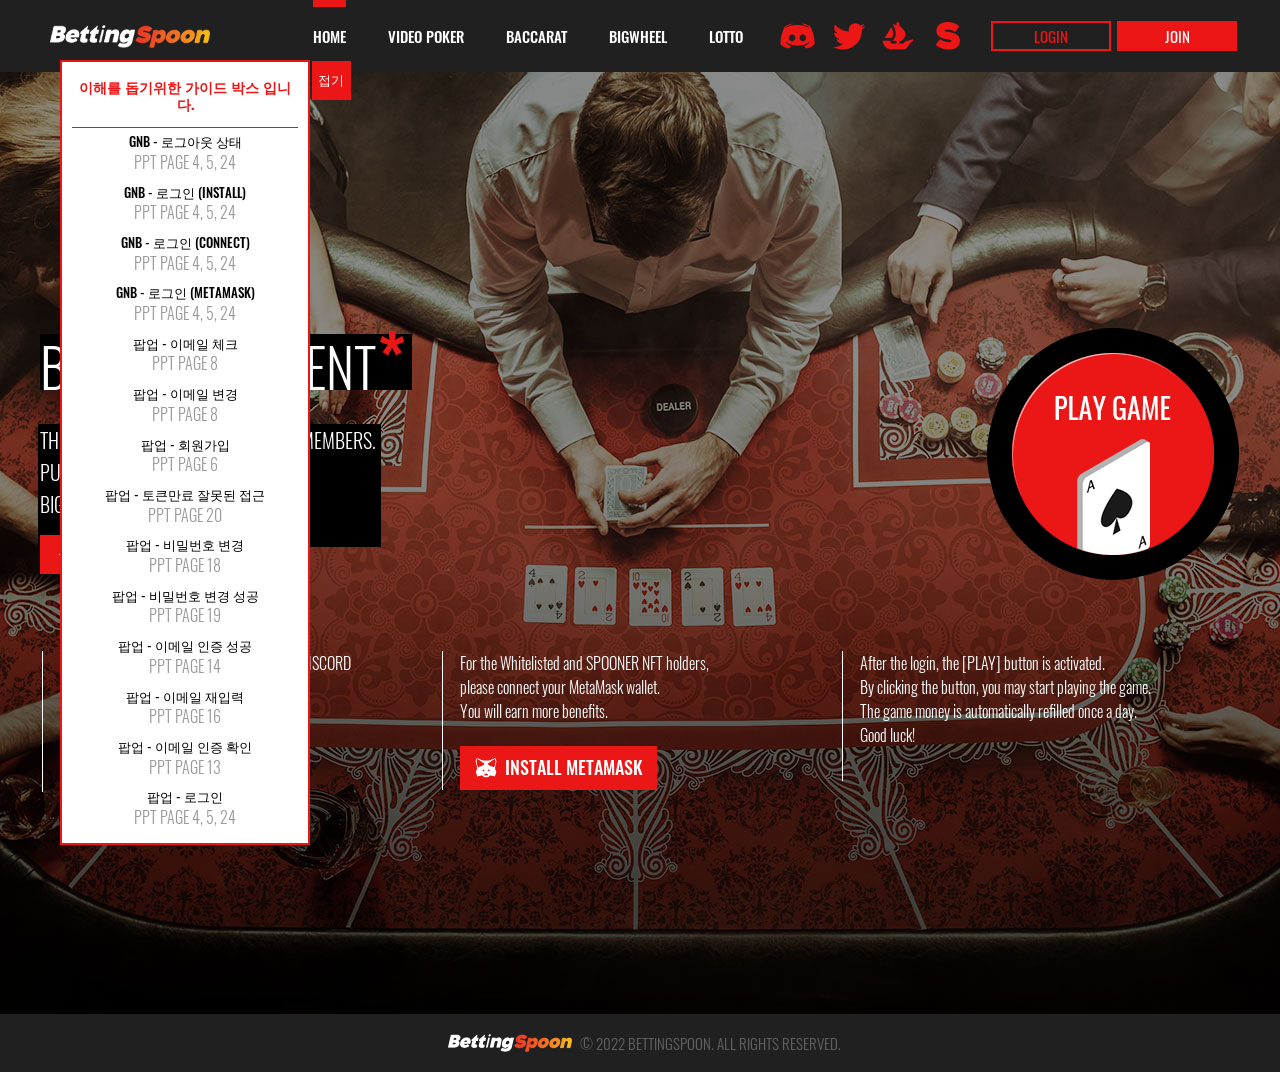
<file: bettingSpoon/src/index.html>
<!DOCTYPE html>
<html lang="en">
  <head>
    <meta charset="UTF-8" />
    <meta http-equiv="X-UA-Compatible" content="IE=edge" />
    <meta name="viewport" content="width=device-width, initial-scale=1.0" />
    <title>Betting Spoon</title>
    <link rel="stylesheet" href="styles/common.css" />
    <link rel="stylesheet" href="styles/main.css" />
  </head>
  <body>
    <div id="root">
      <!-- header (include) -->
      <header>
        <div class="inner">
          <h1>
            <a href="index.html">SPONNER NFT</a>
          </h1>
          <button type="button" class="btn-nav-toggle" onclick="mobileNavToggle();">
            <span>메뉴</span>
          </button>
          <nav id="nav">
            <div class="nav-inner">
              <ul>
                <li>
                  <a href="index.html" id="index"><span>HOME</span></a>
                </li>
                <li>
                  <a href="videoPoker.html" id="videoPoker"><span>VIDEO POKER</span></a>
                </li>
                <li>
                  <a href="baccarat.html" id="baccarat"><span>BACCARAT</span></a>
                </li>
                <li>
                  <a href="bigwheel.html" id="bigwheel"><span>BIGWHEEL</span></a>
                </li>
                <li>
                  <a href="lotto.html" id="lotto"><span>LOTTO</span></a>
                </li>
              </ul>
              <div class="btn-group">
                <button type="button" onclick="window.open('https://discord.gg/spooner-nft');" class="btn-discord">
                  discord
                </button>
                <button type="button" onclick="window.open('https://twitter.com/SPOONER_NFT');" class="btn-twitter">
                  twitter
                </button>
                <button
                  type="button"
                  onclick="window.open('https://opensea.io/collection/spooner-nft');"
                  class="btn-opensea"
                >
                  opensea
                </button>
                <button type="button" onclick="window.open('https://nft.bettingspoon.com');" class="btn-spooner">
                  spooner NFT
                </button>
                <div class="gnb-login">
                  <!-- start : 2022-04 -->

                  <!-- (PPT page 4) 비 로그인 상태 GNB (LOGIN, JOIN) -->
                  <button type="button" class="btn-login" onclick="modalPop('.modal-login', true);">LOGIN</button>
                  <button type="button" class="btn-join" onclick="modalPop('.modal-form', true);">JOIN</button>
                  <!-- // (PPT page 4) 비 로그인 상태 (LOGIN, JOIN) -->

                  <!-- (PPT page 5, 23) 로그인 일때 GNB (ID(공통), INSTALL || CONNECT || METAMASK) -->
                  <!-- ID(공통 )-->
                  <a href="#" class="header-profile" style="display: none">
                    <span style="background-image: url(images/bg_videopoker.jpg)"></span>
                    <strong>testerId12345678901234567890</strong>
                  </a>
                  <ul style="display: none">
                    <li><a href="#" onclick="guideGnb('logout');">LOGOUT</a></li>
                  </ul>
                  <!-- case INSTALL -->
                  <button type="button" class="btn-metamask install" style="display: none">INSTALL</button>
                  <!-- case CONNECT -->
                  <button type="button" class="btn-metamask connect" style="display: none">CONNECT</button>
                  <!-- case METAMASK LOGIN -->
                  <button type="button" class="btn-gnb-login" id="metamaskId" style="display: none"></button>
                  <!-- // (PPT page 5, 23) 로그인 일때 GNB (ID(공통), INSTALL || CONNECT || METAMASK) -->

                  <!-- end : 2022-04 -->
                </div>
              </div>
            </div>
          </nav>
        </div>
      </header>
      <!-- // header (include) -->
      <main>
        <section class="home">
          <div class="inner">
            <div class="title-area">
              <div class="desc-box">
                <h2>BACCARAT event</h2>
                <p class="desc">
                  This is an event for SPOONER NFT members.<br />
                  Punch in your luck on Discord!<br />
                  Big prizes are waiting for you.
                </p>
                <a href="baccarat.html" class="btn-more-info"><span>more info</span></a>
              </div>
              <div class="btn-area">
                <!-- [D] 로그인 전 -->
                <button type="button" class="btn-play-game" onclick="modalAlert('Please log in before you play.','OK')">
                  play game
                </button>
                <!-- [D] 로그인 후 -->
                <!-- <button
                  type="button"
                  class="btn-play-game"
                  onclick="location.href='/bettingSpoon/src/baccarat.html';"
                >
                  play game
                </button> -->
              </div>
            </div>
            <ul class="guide-form">
              <li>
                <p>Only the selected members of SPOONER NFT DISCORD</p>
                <span class="hash">Join the BACCARAT event now!</span><br />
                <!-- [D] 로그인 전 -->
                <button type="button" class="btn-join-now" onclick="modalPop('.modal-form', true);">join now</button>
                <!-- [D] 로그인 후 -->
                <!-- <button type="button" class="btn-join-now" onclick="location.href='/bettingSpoon/src/baccarat.html';">
                  more info
                </button> -->
              </li>
              <li>
                <p>
                  For the Whitelisted and SPOONER NFT holders,<br />
                  please connect your MetaMask wallet.<br />
                  You will earn more benefits.
                </p>
                <button type="button" class="btn-metamask" onclick="window.open('https://www.metamask.io')">
                  install metamask
                </button>
                <!-- [D] 지갑 연결 후 버튼 -->
                <!-- <button type="button" class="btn-metamask connect">connect metamask</button> -->
              </li>
              <li>
                <p>
                  After the login, the &#91;PLAY&#93; button is activated. <br />
                  By clicking the button, you may start playing the game. <br />
                  The game money is automatically refilled once a day. <br />
                  Good luck!
                </p>
              </li>
            </ul>
          </div>
        </section>
      </main>
      <!-- footer (include) -->
      <footer>
        <div class="inner">
          <a href="index.html" class="footer-logo">BettingSpoon</a>
          <span>&copy; 2022 BETTINGSPOON. ALL RIGHTS RESERVED.</span>
        </div>
      </footer>
      <aside>
        <div class="pop-modal modal-alert">
          <div class="modal-dimmed" onclick="modalPop('.modal-alert', false);"></div>
          <div class="modal-content">
            <p class="modal-alert-comment"></p>
            <button
              type="button"
              class="btn-modal-base btn-alert-close"
              onclick="modalPop('.modal-alert', false);"
            ></button>
          </div>
        </div>
        <!-- start : 2022-04 -->
        <!-- (PPT page 6) 팝업 - 회원가입 -->
        <div class="pop-modal modal-form modal-join">
          <div class="modal-dimmed" onclick="modalPop('.modal-join', false);"></div>
          <div class="modal-content">
            <h3><strong>Create your account</strong></h3>
            <button type="button" class="btn-modal-base btn-alert-close" onclick="modalPop('.modal-join', false);">
              닫기
            </button>
            <div class="modal-contents-scroll">
              <form name="formJoin" action="#">
                <div class="form-box">
                  <dl>
                    <dt>* Username</dt>
                    <dd>
                      <input type="text" name="userId" maxlength="18" onkeyup="validUserId(this)" class="icon-user" />
                      <p class="warning-text"></p>
                    </dd>
                  </dl>
                  <dl>
                    <dt>* Password</dt>
                    <dd>
                      <input
                        type="password"
                        name="userPassword"
                        autocomplete="off"
                        onkeyup="validUserPwd(this)"
                        class="icon-lock"
                      />
                      <p class="warning-text"></p>
                    </dd>
                  </dl>
                  <dl>
                    <dt>* Confirm password</dt>
                    <dd>
                      <input
                        type="password"
                        name="matchPassword"
                        autocomplete="off"
                        onkeyup="validMatchPwd(this, document.getElementsByName('formJoin')[0].userPassword)"
                        class="icon-lock"
                      />
                      <p class="warning-text"></p>
                    </dd>
                  </dl>
                  <dl>
                    <dt>* Email</dt>
                    <dd>
                      <input class="email" type="email" name="emailId" onkeyup="validEmail(this)" />
                      <p class="warning-text"></p>
                    </dd>
                  </dl>
                  <label for="ageAgree" class="checkbox-form">
                    <div class="flex-box">
                      <input type="checkbox" name="ageAgree" id="ageAgree" onclick="validAgeAgree(this)" />
                      <span class="ico-check"></span>
                      <p>
                        I confirm that I am at least 18 years of age and that I have read and agreed to
                        <a href="#" target="_blank">Terms and Conditions</a>,
                        <a href="" target="_blank">Cookies Policy</a> and <a href="" target="_blank">Privacy Policy</a>.
                      </p>
                    </div>
                    <p class="warning-text"></p>
                  </label>
                  <label for="notiAgree" class="checkbox-form">
                    <div class="flex-box">
                      <input type="checkbox" name="notiAgree" id="notiAgree" />
                      <span class="ico-check"></span>
                      <p>
                        I consent to receive details of special offers, news, promotions and other marketing
                        communications by email and mobile notification.
                      </p>
                    </div>
                  </label>
                </div>
                <div class="btn-area">
                  <button type="button" class="btn btn-join-now" onclick="joinSubmit('formJoin')">Join now</button>
                </div>
              </form>
            </div>
          </div>
        </div>
        <!-- // (PPT page 6) 팝업 - 회원가입 -->
        <!-- (PPT page 8) 팝업 - 이메일 체크 -->
        <div class="pop-modal modal-form modal-email">
          <div class="modal-dimmed" onclick="modalPop('.modal-email', false);"></div>
          <div class="modal-content">
            <h3><strong>You're almost there!</strong></h3>
            <button type="button" class="btn-modal-base btn-alert-close" onclick="modalPop('.modal-email', false);">
              닫기
            </button>
            <div class="modal-contents-scroll">
              <h4>Please check your email.</h4>
              <p>
                We've sent a verification email to your email address.<br />
                Just click the link in your email to finish creating your account.
              </p>
              <p>You cannot start a game until you verify your account.</p>
              <p>
                If you have not received the email from us, please check your junk mail or
                <a href="#" target="_blank">request another email</a>.
              </p>
              <div class="btn-area">
                <button
                  class="btn"
                  type="button"
                  onclick="modalPop('.modal-change-email', false); location.href='index.html';"
                >
                  RETURN TO HOME
                </button>
                <a href="#" onclick="modalPop('.modal-form modal-email', false); modalPop('.modal-change-email', true);"
                  >Change email address</a
                >
              </div>
            </div>
          </div>
        </div>
        <!-- // (PPT page 8) 팝업 - 이메일 체크 -->
        <!-- (PPT page 8) 팝업 - 이메일 변경 -->
        <div class="pop-modal modal-form modal-change-email">
          <div class="modal-dimmed" onclick="modalPop('.modal-change-email', false);"></div>
          <div class="modal-content">
            <h3><strong>Change email address</strong></h3>
            <button
              type="button"
              class="btn-modal-base btn-alert-close"
              onclick="modalPop('.modal-change-email', false);"
            >
              닫기
            </button>
            <div class="modal-contents-scroll">
              <h4>Enter your new email address below<span> </span>so we can send you a confirmation email.</h4>
              <form name="formEmail" action="#">
                <div class="form-box">
                  <dl>
                    <dt>* Email</dt>
                    <dd>
                      <input class="email" type="email" name="changeEmailId" onkeyup="validEmail(this)" />
                      <p class="warning-text"></p>
                    </dd>
                  </dl>
                </div>
                <div class="btn-area">
                  <button type="button" class="btn" onclick="changeEmail('changeEmailId');">Save &amp; Send</button>
                </div>
              </form>
            </div>
          </div>
        </div>
        <!-- // (PPT page 8) 팝업 - 이메일 변경 -->
        <!-- (PPT page 18) 팝업 - 비밀번호 변경 -->
        <div class="pop-modal modal-logo-type modal-password-reset">
          <div class="modal-dimmed" onclick="modalPop('.modal-password-reset', false);"></div>
          <div class="modal-content">
            <h3><strong>Betting Spoon</strong></h3>
            <button
              type="button"
              class="btn-modal-base btn-alert-close"
              onclick="modalPop('.modal-password-reset', false);"
            >
              닫기
            </button>
            <div class="modal-contents-scroll">
              <h4>Reset Password</h4>
              <p>Please complete the fields below to reset your password.</p>
              <form name="formResetPassword" action="#">
                <div class="form-box">
                  <dl>
                    <dt>Reset Password</dt>
                    <dd>
                      <input
                        type="password"
                        name="resetPassword"
                        autocomplete="off"
                        class="icon-lock"
                        onkeyup="validUserPwd(this)"
                      />
                      <p class="warning-text"></p>
                    </dd>
                  </dl>
                  <dl>
                    <dt>Confirm password</dt>
                    <dd>
                      <input
                        type="password"
                        name="resetMatchPassword"
                        autocomplete="off"
                        class="icon-lock"
                        onkeyup="validMatchPwd(this,document.getElementsByName('resetPassword')[0])"
                      />
                      <p class="warning-text"></p>
                    </dd>
                  </dl>
                </div>
                <div class="btn-area">
                  <button
                    type="button"
                    class="btn btn-bs-base"
                    onclick="changePassword(document.getElementsByName('resetMatchPassword')[0],document.getElementsByName('resetPassword')[0]);"
                  >
                    SUBMIT
                  </button>
                </div>
              </form>
            </div>
          </div>
        </div>
        <!-- // (PPT page 18) 팝업 - 비밀번호 변경 -->
        <!-- (PPT page 19) 팝업 - 비밀번호 변경 성공 -->
        <div class="pop-modal modal-logo-type modal-thanks">
          <div class="modal-dimmed" onclick="modalPop('.modal-thanks', false);"></div>
          <div class="modal-content">
            <h3><strong>Betting Spoon</strong></h3>
            <button type="button" class="btn-modal-base btn-alert-close" onclick="modalPop('.modal-thanks', false);">
              닫기
            </button>
            <div class="modal-contents-middle">
              <strong>Thank you!</strong>
              <p>Your password has been successfully reset and you can log in now.</p>
              <div class="modal-bottom-box">
                <button type="button" class="btn-bs-base">LOG IN</button>
              </div>
            </div>
          </div>
        </div>
        <!-- // (PPT page 19) 팝업 - 비밀번호 변경 성공 -->
        <!-- (PPT page 20) 팝업 - 토큰만료 잘못된 접근 -->
        <div class="pop-modal modal-logo-type modal-404">
          <div class="modal-dimmed" onclick="modalPop('.modal-404', false);"></div>
          <div class="modal-content">
            <h3><strong>Betting Spoon</strong></h3>
            <button type="button" class="btn-modal-base btn-alert-close" onclick="modalPop('.modal-404', false);">
              닫기
            </button>
            <div class="modal-contents-middle">
              <strong>Please try again.</strong>
              <p>The token previously used has expired or is invalid.</p>
              <div class="modal-bottom-box">
                <button type="button" class="btn-bs-base" onclick="modalPop('.modal-404', false);">CLOSE</button>
              </div>
            </div>
          </div>
        </div>
        <!-- // (PPT page 20) 팝업 - 토큰만료 잘못된 접근 -->
        <!-- (PPT page 14) 팝업 - 이메일 인증 성공 -->
        <div class="pop-modal modal-logo-type email-auth-success">
          <div class="modal-dimmed" onclick="modalPop('.email-auth-success', false);"></div>
          <div class="modal-content">
            <h3><strong>Betting Spoon</strong></h3>
            <button
              type="button"
              class="btn-modal-base btn-alert-close"
              onclick="modalPop('.email-auth-success', false);"
            >
              닫기
            </button>
            <div class="modal-contents-middle">
              <strong>Account activated.</strong>
              <p>Thank you for confirming your email address.</p>
              <div class="modal-bottom-box">
                <button type="button" class="btn-bs-base" onclick="modalPop('.email-auth-success', false);">
                  CLOSE
                </button>
              </div>
            </div>
          </div>
        </div>
        <!-- // (PPT page 14) 팝업 - 이메일 인증 성공 -->
        <!-- (PPT page 16) 팝업 - 이메일 재입력 -->
        <div class="pop-modal modal-logo-type modal-email-update">
          <div class="modal-dimmed" onclick="modalPop('.modal-email-update', false);"></div>
          <div class="modal-content">
            <h3><strong>Betting Spoon</strong></h3>
            <button
              type="button"
              class="btn-modal-base btn-alert-close"
              onclick="modalPop('.modal-email-update', false);"
            >
              닫기
            </button>
            <div class="modal-contents-scroll">
              <form name="formEmailUpdate" action="#">
                <div class="form-box">
                  <p>
                    Forgot your login credentials?<br />
                    Please enter your account information below.<br />
                    If it's on our system, we'll send you an email containing <br />
                    <em>your username</em> and instructions on how to reset <em>your password.</em>
                  </p>
                  <dl>
                    <dt>Email</dt>
                    <dd>
                      <input class="email" type="email" name="updateEmailId" onkeyup="validEmail(this)" />
                      <p class="warning-text"></p>
                    </dd>
                  </dl>
                </div>
                <div class="modal-bottom-box">
                  <button type="button" class="btn-bs-base" onclick="changeEmail('updateEmailId');">SUBMIT</button>
                </div>
              </form>
            </div>
          </div>
        </div>
        <!-- // (PPT page 16) 팝업 - 이메일 재입력 -->
        <!-- (PPT page 13) 팝업 - 이메일 인증 확인 -->
        <div class="pop-modal modal-logo-type modal-email-certification">
          <div class="modal-dimmed" onclick="modalPop('.modal-email-certification', false);"></div>
          <div class="modal-content">
            <h3><strong>Betting Spoon</strong></h3>
            <button
              type="button"
              class="btn-modal-base btn-alert-close"
              onclick="modalPop('.modal-email-certification', false);"
            >
              닫기
            </button>
            <div class="modal-contents-scroll">
              <div class="form-box">
                <h4>Activate your account</h4>
                <p>
                  Your email address has not been verified.<br />
                  You cannot log in until you verify your email address<br />
                  as <em>xxxxx@zzz.com</em>.<br />
                  Please click ‘Resend’ and check your inbox for instructions.
                </p>
              </div>
              <div class="modal-bottom-box">
                <button type="button" class="btn-bs-base">RESEND</button>
                <a
                  href="#"
                  onclick="modalPop('.modal-email-certification', false); modalPop('.modal-change-email', true);"
                  ><span>Change email address</span></a
                >
              </div>
            </div>
          </div>
        </div>
        <!-- // (PPT page 13) 팝업 - 이메일 인증 확인 -->
        <!-- (PPT page 10, 11, 12) 팝업 - 로그인 -->
        <div class="pop-modal modal-logo-type modal-login">
          <div class="modal-dimmed" onclick="modalPop('.modal-login', false);"></div>
          <div class="modal-content">
            <h3><strong>Betting Spoon</strong></h3>
            <button type="button" class="btn-modal-base btn-alert-close" onclick="modalPop('.modal-login', false);">
              닫기
            </button>
            <div class="modal-contents-scroll">
              <form name="formModalLogin" action="#">
                <div class="form-box">
                  <dl>
                    <dt>UserName</dt>
                    <dd>
                      <input type="text" name="userId" maxlength="18" class="icon-user" placeholder="UserName" />
                    </dd>
                  </dl>
                  <dl>
                    <dt>Password</dt>
                    <dd>
                      <input
                        type="password"
                        name="userPassword"
                        autocomplete="off"
                        placeholder="Password"
                        class="icon-lock"
                      />
                    </dd>
                  </dl>
                </div>
                <div class="result-box">
                  <!-- 로그인 정보 틀림 -->
                  <div class="result-fail" style="display: none">
                    <p>Invalid login credentials.<br />Your account will be locked after you fail to log in 5 times.</p>
                  </div>
                  <!-- // 로그인 정보 틀림 -->
                  <!-- 로그인 캡챠 -->
                  <div class="captcha-box" style="display: none">
                    <p>Please complete the captcha below to finish logging in.</p>
                    <p class="text-red" style="display: none">Invalid login credentials.</p>
                    <div class="captcha-item">
                      <!-- captcha 자리 (호출 시 아래 태그 제거) -->
                      <div style="width: 100%; height: 10rem; border: 0.1rem solid #999; background-color: #fff"></div>
                      <!-- // captcha -->
                    </div>
                  </div>
                  <!-- // 로그인 캡챠 -->
                </div>
                <div class="info-box">
                  <label for="saveUserName" class="checkbox-form">
                    <div class="flex-box">
                      <input type="checkbox" name="saveUserName" id="saveUserName" />
                      <span class="ico-check"></span>
                      <p>Save username</p>
                    </div>
                  </label>
                  <a href="#"><span>Forgot your login credentials?</span></a>
                </div>
                <button type="button" class="btn-bs-base btn-login">LOG IN</button>
                <p>
                  No account yet? <a href="#" target="_blank"><span>Join now!</span></a>
                </p>
              </form>
            </div>
          </div>
        </div>
        <!-- // (PPT page 10, 11, 12) 팝업 - 로그인 -->
        <!-- end : 2022-04 -->
      </aside>
      <!-- // footer (include) -->
    </div>
    <!-- pub guide (가이드를 위한 소스입니다. 참고용으로만 봐주세요.) -->
    <style>
      .guide-box {
        position: fixed;
        top: 6em;
        left: 6em;
        width: 25em;
        height: auto;
        padding: 1em;
        font-size: 10px;
        background-color: #fff;
        border: 0.2em solid #ec1616;
        transition: 0.3s;
        z-index: 9999;
      }
      .guide-box button {
        width: 100%;
        margin: 0.5em auto;
        font-size: 1.3em;
        color: #000;
      }
      .guide-box button span {
        display: block;
        margin-top: 0.2em;
        font-size: 1.2em;
        font-weight: lighter;
        color: #999;
        text-transform: uppercase;
      }
      .guide-box h1 {
        width: 100%;
        padding: 0.5em 0 1em;
        font-weight: 700;
        font-size: 1.4em;
        color: #ec1616;
        text-align: center;
        border-bottom: 0.1em solid #ec1616;
      }
      .guide-box .btn-folder {
        position: absolute;
        top: -0.6em;
        right: -3.3em;
        width: 3em;
        height: 3em;
        font-weight: 400;
        font-size: 1.3em;
        color: #fff;
        background-color: #ec1616;
        text-align: center;
      }
      .guide-box .btn-folder:before {
        content: '접기';
      }
      .guide-box.fold .btn-folder:before {
        content: '펴기';
      }
      .guide-box.fold {
        width: 1px;
        height: 1px;
        padding: 0;
      }
      .guide-box.fold h1,
      .guide-box.fold .btn-list {
        display: none;
      }
      @media screen and (max-width: 1024px) {
        .guide-box {
          font-size: 8px;
        }
      }
    </style>
    <div class="guide-box">
      <h1>이해를 돕기위한 가이드 박스 입니다.</h1>
      <button
        type="button"
        class="btn-folder"
        onclick="document.querySelector('.guide-box').classList.toggle('fold');"
      ></button>
      <div class="btn-list">
        <button type="button" onclick="guideGnb('logout');">GNB - 로그아웃 상태 <span>PPT page 4, 5, 24</span></button>
        <button type="button" onclick="guideGnb('install');">
          GNB - 로그인 (INSTALL)<span>PPT page 4, 5, 24</span>
        </button>
        <button type="button" onclick="guideGnb('connect');">
          GNB - 로그인 (CONNECT)<span>PPT page 4, 5, 24</span>
        </button>
        <button type="button" onclick="guideGnb('metamask');">
          GNB - 로그인 (METAMASK)<span>PPT page 4, 5, 24</span>
        </button>
        <button type="button" onclick="modalPop('.modal-email', true);">
          팝업 - 이메일 체크<span>PPT page 8</span>
        </button>
        <button type="button" onclick="modalPop('.modal-change-email', true);">
          팝업 - 이메일 변경<span>PPT page 8</span>
        </button>
        <button type="button" onclick="modalPop('.modal-join', true);">팝업 - 회원가입<span>PPT page 6</span></button>
        <button type="button" onclick="modalPop('.modal-404', true);">
          팝업 - 토큰만료 잘못된 접근<span>PPT page 20</span>
        </button>
        <button type="button" onclick="modalPop('.modal-password-reset', true);">
          팝업 - 비밀번호 변경<span>PPT page 18</span>
        </button>
        <button type="button" onclick="modalPop('.modal-thanks', true);">
          팝업 - 비밀번호 변경 성공<span>PPT page 19</span>
        </button>
        <button type="button" onclick="modalPop('.email-auth-success', true);">
          팝업 - 이메일 인증 성공<span>PPT page 14</span>
        </button>
        <button type="button" onclick="modalPop('.modal-email-update', true);">
          팝업 - 이메일 재입력<span>PPT page 16</span>
        </button>
        <button type="button" onclick="modalPop('.modal-email-certification', true);">
          팝업 - 이메일 인증 확인<span>PPT page 13</span>
        </button>
        <button type="button" onclick="modalPop('.modal-login', true);">
          팝업 - 로그인<span>PPT page 4, 5, 24</span>
        </button>
      </div>
    </div>
    <script>
      function guideGnb(type) {
        const gnbLogin = document.querySelector('.gnb-login');
        gnbLogin.querySelector('.header-profile').style.display = 'none';
        gnbLogin.querySelector('ul').style.display = 'none';
        gnbLogin.querySelectorAll('button').forEach((item) => {
          item.style.display = 'none';
        });

        if (type === 'logout') {
          gnbLogin.querySelector('.btn-login').style.display = 'inline-block';
          gnbLogin.querySelector('.btn-join').style.display = 'inline-block';
        } else if (type === 'install') {
          gnbLogin.querySelector('.header-profile').style.display = 'inline-block';
          gnbLogin.querySelector('ul').style.display = 'block';
          gnbLogin.querySelector('.install').style.display = 'inline-block';
        } else if (type === 'connect') {
          gnbLogin.querySelector('.header-profile').style.display = 'inline-block';
          gnbLogin.querySelector('ul').style.display = 'block';
          gnbLogin.querySelector('.connect').style.display = 'inline-block';
        } else if (type === 'metamask') {
          gnbLogin.querySelector('.header-profile').style.display = 'inline-block';
          gnbLogin.querySelector('ul').style.display = 'block';
          gnbLogin.querySelector('.btn-gnb-login').style.display = 'inline-block';
        }
      }
    </script>
    <!-- // pub guide -->
    <script type="text/javascript" src="scripts/common.js"></script>
  </body>
</html>
</file>
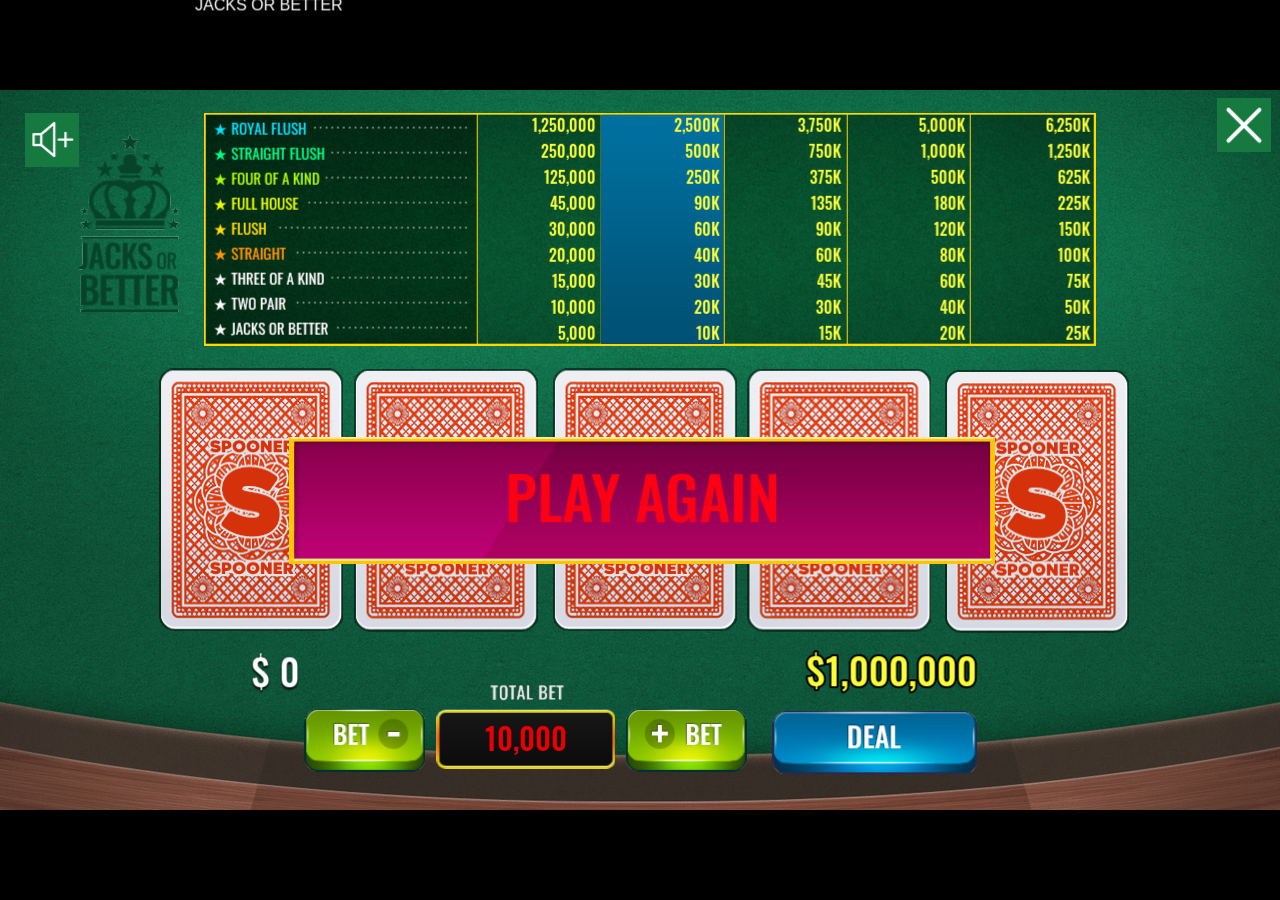
<file: bettingSpoon/src/game/videoPoker/index.html>
<!DOCTYPE html>
<html>
<head>
  <meta charset="utf-8">

  <title>Cocos Creator | video_poker_classic</title>

  <!--http://www.html5rocks.com/en/mobile/mobifying/-->
  <meta name="viewport"
        content="width=device-width,user-scalable=no,initial-scale=1, minimum-scale=1,maximum-scale=1"/>

  <!--https://developer.apple.com/library/safari/documentation/AppleApplications/Reference/SafariHTMLRef/Articles/MetaTags.html-->
  <meta name="apple-mobile-web-app-capable" content="yes">
  <meta name="apple-mobile-web-app-status-bar-style" content="black-translucent">
  <meta name="format-detection" content="telephone=no">

  <!-- force webkit on 360 -->
  <meta name="renderer" content="webkit"/>
  <meta name="force-rendering" content="webkit"/>
  <!-- force edge on IE -->
  <meta http-equiv="X-UA-Compatible" content="IE=edge,chrome=1"/>
  <meta name="msapplication-tap-highlight" content="no">

  <!-- force full screen on some browser -->
  <meta name="full-screen" content="yes"/>
  <meta name="x5-fullscreen" content="true"/>
  <meta name="360-fullscreen" content="true"/>
  
  <!-- force screen orientation on some browser -->
  <meta name="screen-orientation" content="landscape"/>
  <meta name="x5-orientation" content="landscape">

  <!--fix fireball/issues/3568 -->
  <!--<meta name="browsermode" content="application">-->
  <meta name="x5-page-mode" content="app">

  <!--<link rel="apple-touch-icon" href=".png" />-->
  <!--<link rel="apple-touch-icon-precomposed" href=".png" />-->

  <link rel="stylesheet" type="text/css" href="style-mobile.25fc5.css"/>
  <link rel="icon" href="favicon.8de18.ico"/>
</head>
<body>
  <canvas id="GameCanvas" oncontextmenu="event.preventDefault()" tabindex="0"></canvas>
  <div id="splash">
    <div class="progress-bar stripes">
      <span style="width: 0%"></span>
    </div>
  </div>

<script src="src/settings.91e90.js" charset="utf-8"></script>

<script src="main.05442.js" charset="utf-8"></script>

<script type="text/javascript">
(function () {
    // open web debugger console
    if (typeof VConsole !== 'undefined') {
        window.vConsole = new VConsole();
    }

    var debug = window._CCSettings.debug;
    var splash = document.getElementById('splash');
    splash.style.display = 'block';

    function loadScript (moduleName, cb) {
      function scriptLoaded () {
          document.body.removeChild(domScript);
          domScript.removeEventListener('load', scriptLoaded, false);
          cb && cb();
      };
      var domScript = document.createElement('script');
      domScript.async = true;
      domScript.src = moduleName;
      domScript.addEventListener('load', scriptLoaded, false);
      document.body.appendChild(domScript);
    }

    loadScript(debug ? 'cocos2d-js.js' : 'cocos2d-js-min.a1a7e.js', function () {
      if (CC_PHYSICS_BUILTIN || CC_PHYSICS_CANNON) {
        loadScript(debug ? 'physics.js' : 'physics-min.ce5ee.js', window.boot);
      }
      else {
        window.boot();
      }
    });
})();
</script>
</body>
</html>
</file>
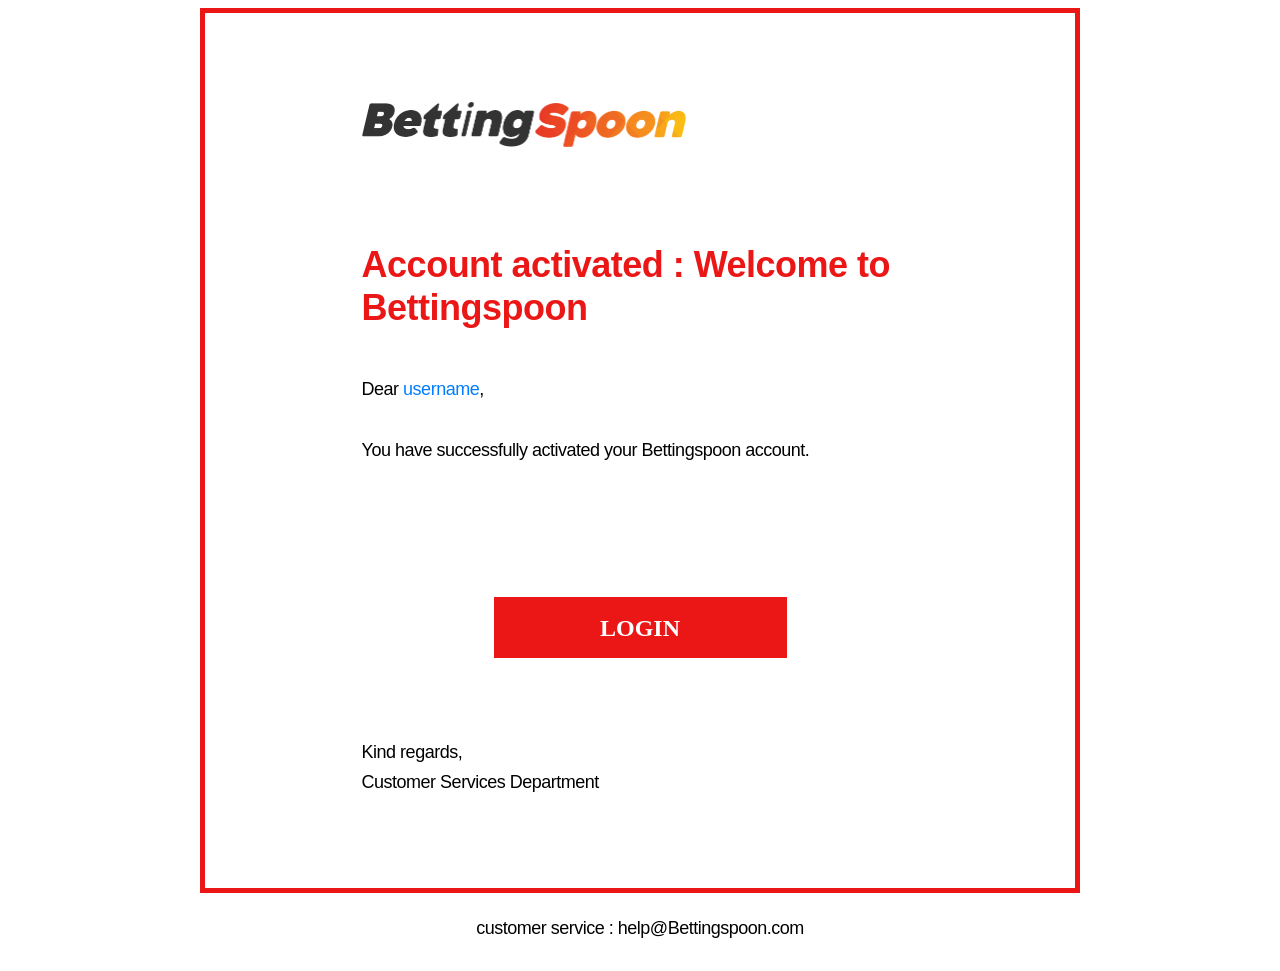
<file: bettingSpoon/mail/Page_15_Mailing.html>
<!DOCTYPE html>
<html lang="en">
  <head>
    <meta charset="UTF-8" />
    <meta http-equiv="X-UA-Compatible" content="IE=edge" />
    <meta name="viewport" content="width=device-width, initial-scale=1.0" />
    <title>Betting Spoon - Account activated : Welcome to Bettingspoon</title>
  </head>
  <body>
    <table width="100%" cellspacing="0" cellpadding="0" border="0" bgcolor="#ffffff" style="width: 100%; min-width:100%">
        <tbody>
            <tr>
                <td align="center">
                    <div style="max-width: 880px; margin: 0 auto 0 auto;">
                        <table width="100%" cellspacing="0" cellpadding="0" style="width: 100%; border: 5px solid #eb1616; box-sizing: border-box;">
                            <tbody>
                                <tr>
                                    <td style="padding-top: 89px; padding-bottom: 96px; padding-left: 18%; padding-right: 18%;">
                                        <div style="max-width: 324.5px">
                                            <table width="100%" cellspacing="0" cellpadding="0" border="0" style="width: 100%">
                                                <tbody>
                                                    <tr>
                                                        <td>
                                                            <a href="https://bettingspoon.com/" target="_blank" style="display: block; width: 100%;">
                                                                <img src="./img/bslogo_w1.png" border="0" style="display: inline-block; max-width: 100%; height: auto; margin: 0; padding: 0; border: none; vertical-align: top;" alt="Betting Spoon">
                                                            </a>
                                                        </td>
                                                    </tr>
                                                </tbody>
                                            </table>
                                        </div>
                                    </td>
                                </tr>
                                <tr>
                                    <td style="padding-bottom: 45px; padding-left: 18%; padding-right: 18%; font-family: Arial, sans-serif; text-align: left; font-size: 36px; font-weight: bold; color: #eb1616; letter-spacing: -.5px; line-height: 1.2;">Account activated : Welcome to Bettingspoon</td>
                                </tr>
                                <tr>
                                    <td style="padding-left: 18%; padding-right: 18%; font-family: Arial, sans-serif; text-align: left; font-size: 18px; font-weight: normal; color: #000000; letter-spacing: -.5px; line-height: 1.7;">
                                        Dear <span style="font-family: Arial, sans-serif; text-align: left; font-size: 18px; font-weight: normal; letter-spacing: -.5px; line-height: 1.7; color: #007eff;">username</span>,
                                        <br>
                                        <br>
                                        You have successfully activated your Bettingspoon account.
                                        <br>
                                        <br>
                                        <br>
                                    </td>
                                </tr>
                                <tr>
                                    <td align="center" style="padding-top: 70px; padding-bottom: 79px; padding-left: 18%; padding-right: 18%;">
                                        <div style="max-width: 293px">
                                            <table width="100%" cellspacing="0" cellpadding="0" border="0" style="width: 100%">
                                                <tbody>
                                                    <tr>
                                                        <td align="cetner" style="padding-top: 17px; padding-right: 10px; padding-bottom: 15px; padding-left: 10px; box-sizing: border-box; background-color: #eb1616; text-decoration: none;">
                                                            <a href="#;" style="display: block; width: 100%; text-align: center; text-decoration: none; color: #ffffff; font-size: 24px; line-height: 1.2; font-weight: bold;">
                                                                <span style="color: #ffffff; font-size: 24px; line-height: 1.2; font-weight: bold;">LOGIN</span>
                                                            </a>
                                                        </td>
                                                    </tr>
                                                </tbody>
                                            </table>
                                        </div>
                                    </td>
                                </tr>
                                <tr>
                                    <td style="padding-bottom: 90px; padding-left: 18%; padding-right: 18%; font-family: Arial, sans-serif; text-align: left; font-size: 18px; font-weight: normal; color: #000000; letter-spacing: -.5px; line-height: 1.7;">
                                        Kind regards,<br>
                                        Customer Services Department
                                    </td>
                                </tr>
                            </tbody>
                        </table>
                    </div>
                </td>
            </tr>
            <tr>
                <td align="center" style="padding-top: 20px; padding-bottom: 20px; font-family: Arial, sans-serif; text-align: center; font-size: 18px; font-weight: normal; color: #000000; letter-spacing: -.5px; line-height: 1.7;">customer service : help@Bettingspoon.com</td>
            </tr>
        </tbody>
    </table>
  </body>
</html>
</file>
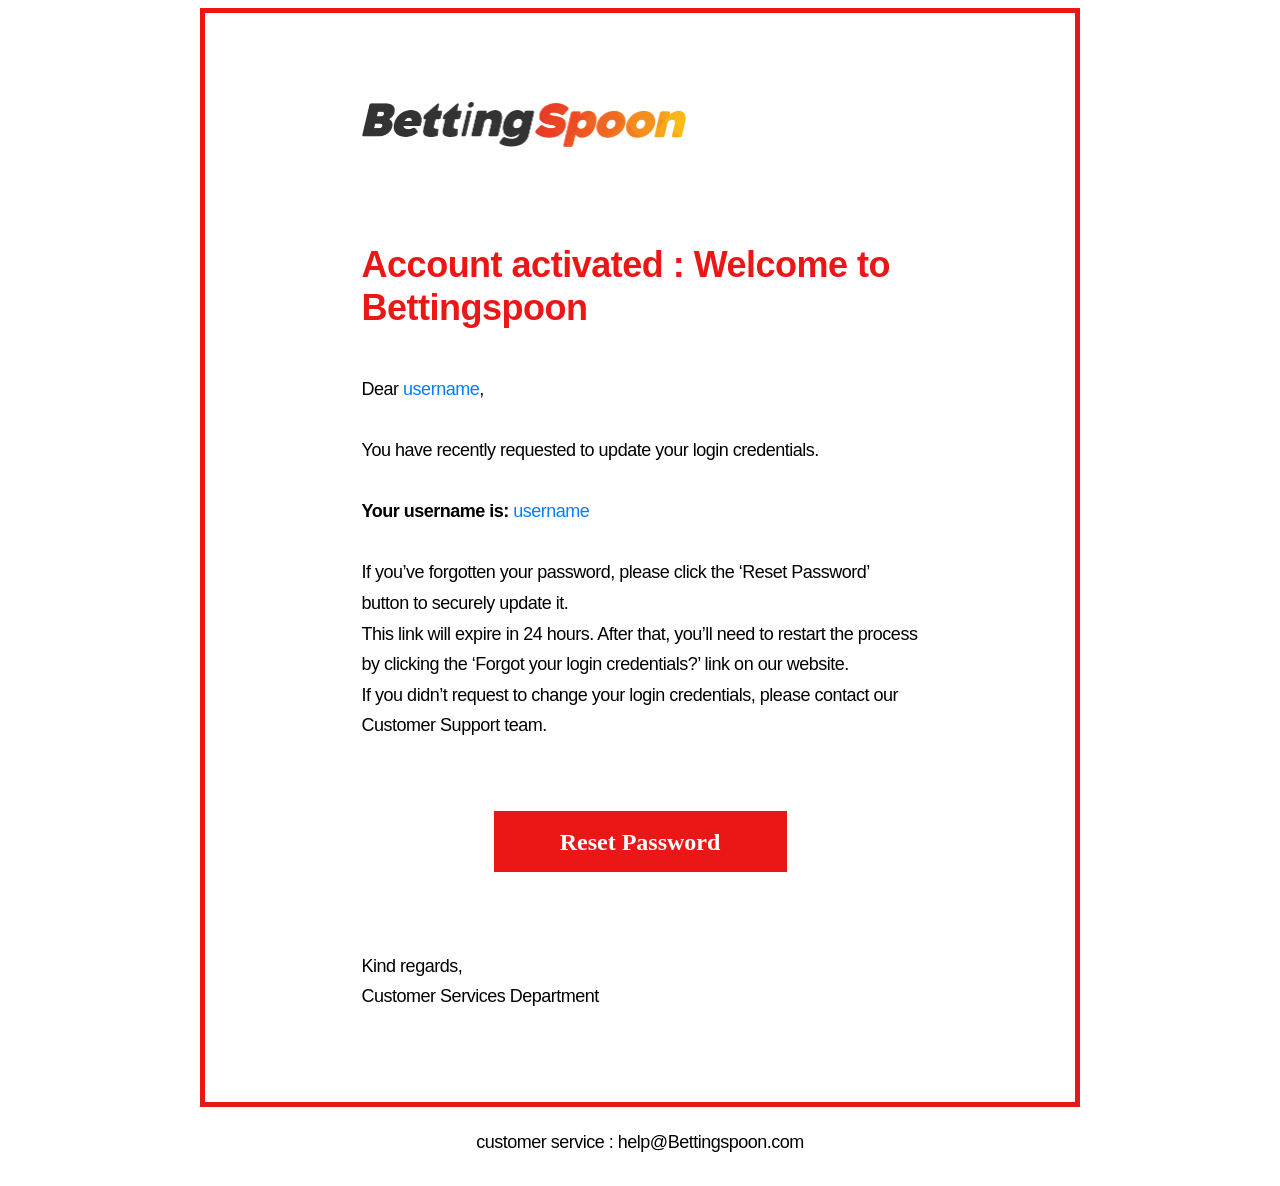
<file: bettingSpoon/mail/Page_17_Mailing.html>
<!DOCTYPE html>
<html lang="en">
  <head>
    <meta charset="UTF-8" />
    <meta http-equiv="X-UA-Compatible" content="IE=edge" />
    <meta name="viewport" content="width=device-width, initial-scale=1.0" />
    <title>Betting Spoon - Account activated : Welcome to Bettingspoon</title>
  </head>
  <body>
    <table width="100%" cellspacing="0" cellpadding="0" border="0" bgcolor="#ffffff" style="width: 100%; min-width:100%">
        <tbody>
            <tr>
                <td align="center">
                    <div style="max-width: 880px; margin: 0 auto 0 auto;">
                        <table width="100%" cellspacing="0" cellpadding="0" style="width: 100%; border: 5px solid #eb1616; box-sizing: border-box;">
                            <tbody>
                                <tr>
                                    <td style="padding-top: 89px; padding-bottom: 96px; padding-left: 18%; padding-right: 18%;">
                                        <div style="max-width: 324.5px">
                                            <table width="100%" cellspacing="0" cellpadding="0" border="0" style="width: 100%">
                                                <tbody>
                                                    <tr>
                                                        <td>
                                                            <a href="https://bettingspoon.com/" target="_blank" style="display: block; width: 100%;">
                                                                <img src="./img/bslogo_w1.png" border="0" style="display: inline-block; max-width: 100%; height: auto; margin: 0; padding: 0; border: none; vertical-align: top;" alt="Betting Spoon">
                                                            </a>
                                                        </td>
                                                    </tr>
                                                </tbody>
                                            </table>
                                        </div>
                                    </td>
                                </tr>
                                <tr>
                                    <td style="padding-bottom: 45px; padding-left: 18%; padding-right: 18%; font-family: Arial, sans-serif; text-align: left; font-size: 36px; font-weight: bold; color: #eb1616; letter-spacing: -.5px; line-height: 1.2;">Account activated : Welcome to Bettingspoon</td>
                                </tr>
                                <tr>
                                    <td style="padding-left: 18%; padding-right: 18%; font-family: Arial, sans-serif; text-align: left; font-size: 18px; font-weight: normal; color: #000000; letter-spacing: -.5px; line-height: 1.7;">
                                        Dear <span style="font-family: Arial, sans-serif; text-align: left; font-size: 18px; font-weight: normal; letter-spacing: -.5px; line-height: 1.7; color: #007eff;">username</span>,
                                        <br>
                                        <br>
                                        You have recently requested to update your login credentials.
                                        <br>
                                        <br>
                                        <strong>Your username is:</strong> <span style="font-family: Arial, sans-serif; text-align: left; font-size: 18px; font-weight: normal; letter-spacing: -.5px; line-height: 1.7; color: #007eff;">username</span>
                                        <br>
                                        <br>
                                        If you’ve forgotten your password, please click the ‘Reset Password’ button to securely update it.<br>
                                        This link will expire in 24 hours. After that, you’ll need to restart the process by clicking the ‘Forgot your login credentials?’ link on our website.<br>
                                        If you didn’t request to change your login credentials, please contact our Customer Support team.<br>
                                    </td>
                                </tr>
                                <tr>
                                    <td align="center" style="padding-top: 70px; padding-bottom: 79px; padding-left: 18%; padding-right: 18%;">
                                        <div style="max-width: 293px">
                                            <table width="100%" cellspacing="0" cellpadding="0" border="0" style="width: 100%">
                                                <tbody>
                                                    <tr>
                                                        <td align="cetner" style="padding-top: 17px; padding-right: 10px; padding-bottom: 15px; padding-left: 10px; box-sizing: border-box; background-color: #eb1616; text-decoration: none;">
                                                            <a href="#;" style="display: block; width: 100%; text-align: center; text-decoration: none; color: #ffffff; font-size: 24px; line-height: 1.2; font-weight: bold;">
                                                                <span style="color: #ffffff; font-size: 24px; line-height: 1.2; font-weight: bold;">Reset Password</span>
                                                            </a>
                                                        </td>
                                                    </tr>
                                                </tbody>
                                            </table>
                                        </div>
                                    </td>
                                </tr>
                                <tr>
                                    <td style="padding-bottom: 90px; padding-left: 18%; padding-right: 18%; font-family: Arial, sans-serif; text-align: left; font-size: 18px; font-weight: normal; color: #000000; letter-spacing: -.5px; line-height: 1.7;">
                                        Kind regards,<br>
                                        Customer Services Department
                                    </td>
                                </tr>
                            </tbody>
                        </table>
                    </div>
                </td>
            </tr>
            <tr>
                <td align="center" style="padding-top: 20px; padding-bottom: 20px; font-family: Arial, sans-serif; text-align: center; font-size: 18px; font-weight: normal; color: #000000; letter-spacing: -.5px; line-height: 1.7;">customer service : help@Bettingspoon.com</td>
            </tr>
        </tbody>
    </table>
  </body>
</html>
</file>
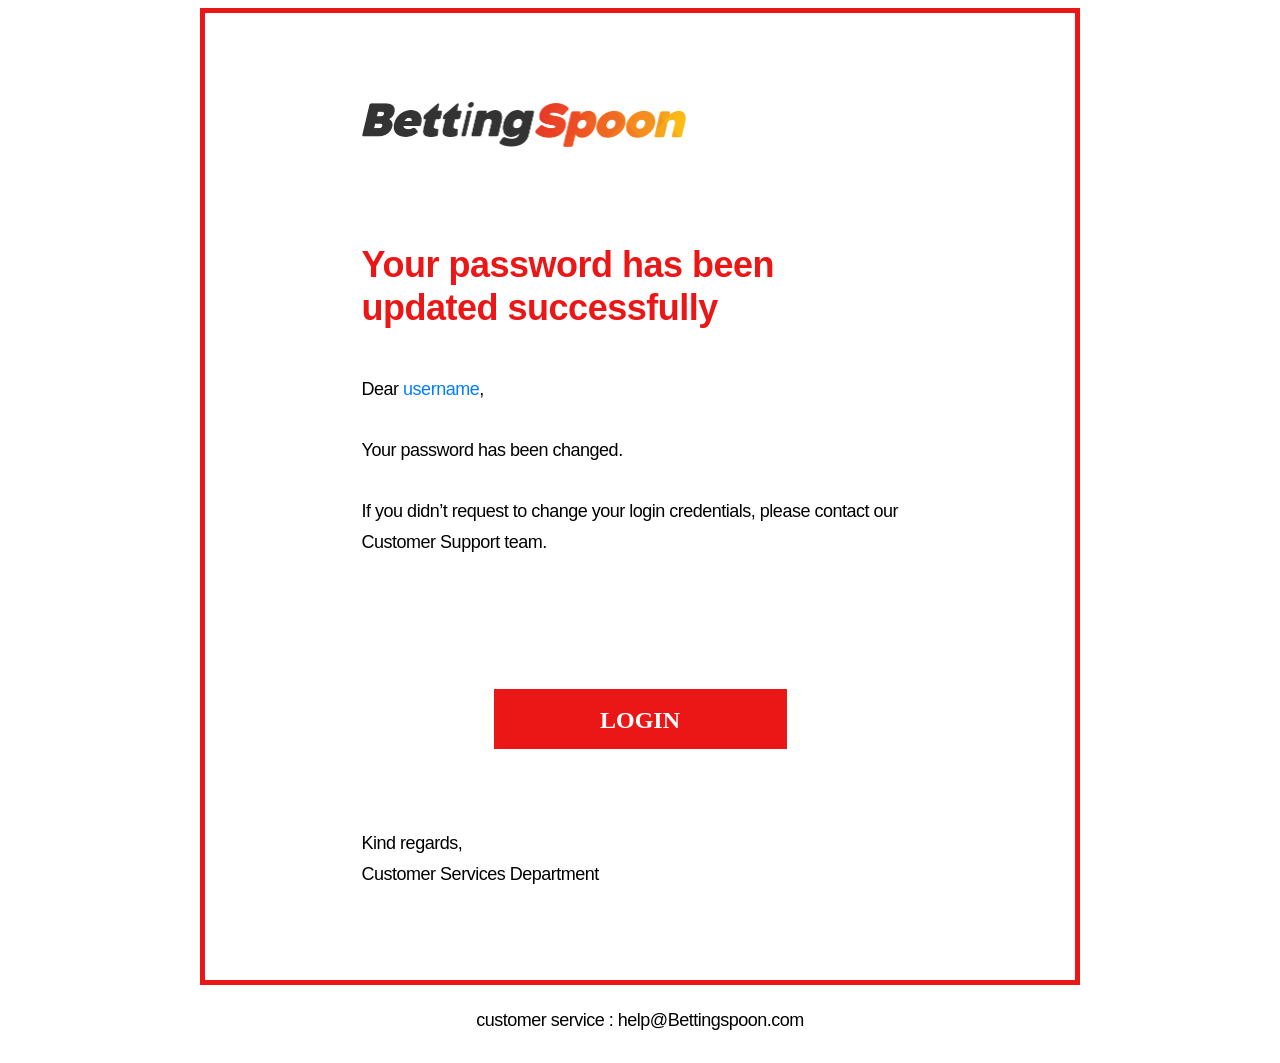
<file: bettingSpoon/mail/Page_21_Mailing.html>
<!DOCTYPE html>
<html lang="en">
  <head>
    <meta charset="UTF-8" />
    <meta http-equiv="X-UA-Compatible" content="IE=edge" />
    <meta name="viewport" content="width=device-width, initial-scale=1.0" />
    <title>Betting Spoon - Your password has been updated successfully</title>
  </head>
  <body>
    <table width="100%" cellspacing="0" cellpadding="0" border="0" bgcolor="#ffffff" style="width: 100%; min-width:100%">
        <tbody>
            <tr>
                <td align="center">
                    <div style="max-width: 880px; margin: 0 auto 0 auto;">
                        <table width="100%" cellspacing="0" cellpadding="0" style="width: 100%; border: 5px solid #eb1616; box-sizing: border-box;">
                            <tbody>
                                <tr>
                                    <td style="padding-top: 89px; padding-bottom: 96px; padding-left: 18%; padding-right: 18%;">
                                        <div style="max-width: 324.5px">
                                            <table width="100%" cellspacing="0" cellpadding="0" border="0" style="width: 100%">
                                                <tbody>
                                                    <tr>
                                                        <td>
                                                            <a href="https://bettingspoon.com/" target="_blank" style="display: block; width: 100%;">
                                                                <img src="./img/bslogo_w1.png" border="0" style="display: inline-block; max-width: 100%; height: auto; margin: 0; padding: 0; border: none; vertical-align: top;" alt="Betting Spoon">
                                                            </a>
                                                        </td>
                                                    </tr>
                                                </tbody>
                                            </table>
                                        </div>
                                    </td>
                                </tr>
                                <tr>
                                    <td style="padding-bottom: 45px; padding-left: 18%; padding-right: 18%; font-family: Arial, sans-serif; text-align: left; font-size: 36px; font-weight: bold; color: #eb1616; letter-spacing: -.5px; line-height: 1.2;">Your password has been updated successfully</td>
                                </tr>
                                <tr>
                                    <td style="padding-left: 18%; padding-right: 18%; font-family: Arial, sans-serif; text-align: left; font-size: 18px; font-weight: normal; color: #000000; letter-spacing: -.5px; line-height: 1.7;">
                                        Dear <span style="font-family: Arial, sans-serif; text-align: left; font-size: 18px; font-weight: normal; letter-spacing: -.5px; line-height: 1.7; color: #007eff;">username</span>,
                                        <br>
                                        <br>
                                        Your password has been changed. 
                                        <br>
                                        <br>
                                        If you didn’t request to change your login credentials, please contact our Customer Support team.
                                        <br>
                                        <br>
                                        <br>
                                    </td>
                                </tr>
                                <tr>
                                    <td align="center" style="padding-top: 70px; padding-bottom: 79px; padding-left: 18%; padding-right: 18%;">
                                        <div style="max-width: 293px">
                                            <table width="100%" cellspacing="0" cellpadding="0" border="0" style="width: 100%">
                                                <tbody>
                                                    <tr>
                                                        <td align="cetner" style="padding-top: 17px; padding-right: 10px; padding-bottom: 15px; padding-left: 10px; box-sizing: border-box; background-color: #eb1616; text-decoration: none;">
                                                            <a href="#;" style="display: block; width: 100%; text-align: center; text-decoration: none; color: #ffffff; font-size: 24px; line-height: 1.2; font-weight: bold;">
                                                                <span style="color: #ffffff; font-size: 24px; line-height: 1.2; font-weight: bold;">LOGIN</span>
                                                            </a>
                                                        </td>
                                                    </tr>
                                                </tbody>
                                            </table>
                                        </div>
                                    </td>
                                </tr>
                                <tr>
                                    <td style="padding-bottom: 90px; padding-left: 18%; padding-right: 18%; font-family: Arial, sans-serif; text-align: left; font-size: 18px; font-weight: normal; color: #000000; letter-spacing: -.5px; line-height: 1.7;">
                                        Kind regards,<br>
                                        Customer Services Department
                                    </td>
                                </tr>
                            </tbody>
                        </table>
                    </div>
                </td>
            </tr>
            <tr>
                <td align="center" style="padding-top: 20px; padding-bottom: 20px; font-family: Arial, sans-serif; text-align: center; font-size: 18px; font-weight: normal; color: #000000; letter-spacing: -.5px; line-height: 1.7;">customer service : help@Bettingspoon.com</td>
            </tr>
        </tbody>
    </table>
  </body>
</html>
</file>
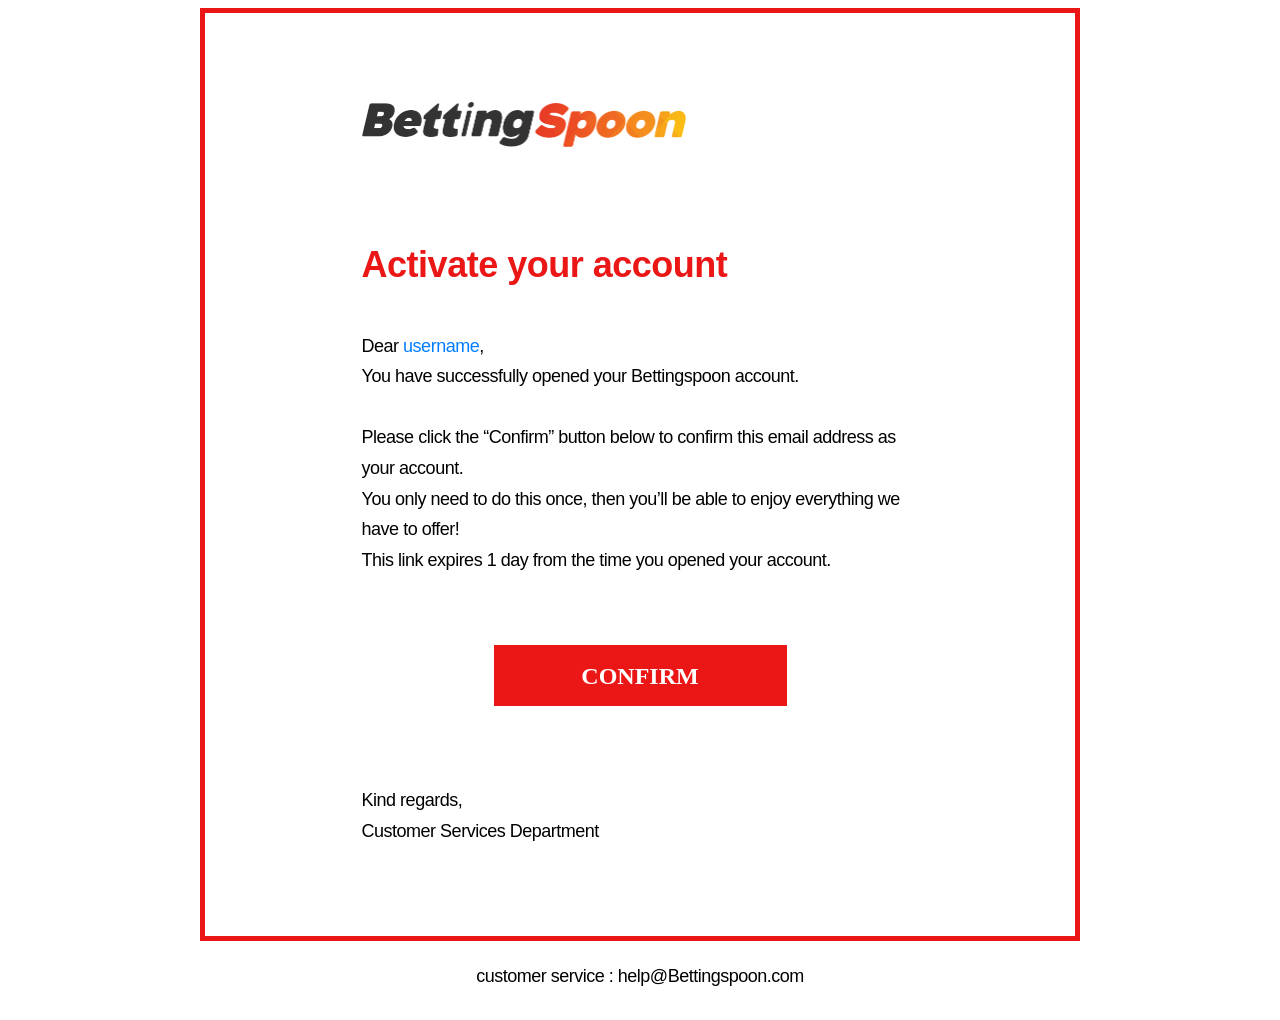
<file: bettingSpoon/mail/Page_9_Mailing.html>
<!DOCTYPE html>
<html lang="en">
  <head>
    <meta charset="UTF-8" />
    <meta http-equiv="X-UA-Compatible" content="IE=edge" />
    <meta name="viewport" content="width=device-width, initial-scale=1.0" />
    <title>Betting Spoon - Activate your account</title>
  </head>
  <body>
    <table width="100%" cellspacing="0" cellpadding="0" border="0" bgcolor="#ffffff" style="width: 100%; min-width:100%">
        <tbody>
            <tr>
                <td align="center">
                    <div style="max-width: 880px; margin: 0 auto 0 auto;">
                        <table width="100%" cellspacing="0" cellpadding="0" style="width: 100%; border: 5px solid #eb1616; box-sizing: border-box;">
                            <tbody>
                                <tr>
                                    <td style="padding-top: 89px; padding-bottom: 96px; padding-left: 18%; padding-right: 18%;">
                                        <div style="max-width: 324.5px">
                                            <table width="100%" cellspacing="0" cellpadding="0" border="0" style="width: 100%">
                                                <tbody>
                                                    <tr>
                                                        <td>
                                                            <a href="https://bettingspoon.com/" target="_blank" style="display: block; width: 100%;">
                                                                <img src="./img/bslogo_w1.png" border="0" style="display: inline-block; max-width: 100%; height: auto; margin: 0; padding: 0; border: none; vertical-align: top;" alt="Betting Spoon">
                                                            </a>
                                                        </td>
                                                    </tr>
                                                </tbody>
                                            </table>
                                        </div>
                                    </td>
                                </tr>
                                <tr>
                                    <td style="padding-bottom: 45px; padding-left: 18%; padding-right: 18%; font-family: Arial, sans-serif; text-align: left; font-size: 36px; font-weight: bold; color: #eb1616; letter-spacing: -.5px; line-height: 1.2;">Activate your account</td>
                                </tr>
                                <tr>
                                    <td style="padding-left: 18%; padding-right: 18%; font-family: Arial, sans-serif; text-align: left; font-size: 18px; font-weight: normal; color: #000000; letter-spacing: -.5px; line-height: 1.7;">
                                        Dear <span style="font-family: Arial, sans-serif; text-align: left; font-size: 18px; font-weight: normal; letter-spacing: -.5px; line-height: 1.7; color: #007eff;">username</span>,
                                        <br> 
                                        You have successfully opened your Bettingspoon account.
                                        <br>
                                        <br>
                                        Please click the “Confirm” button below to confirm this email address as your account.
                                        <br>
                                        You only need to do this once, then you’ll be able to enjoy everything we have to offer! 
                                        <br>
                                        This link expires 1 day from the time you opened your account.
                                    </td>
                                </tr>
                                <tr>
                                    <td align="center" style="padding-top: 70px; padding-bottom: 79px; padding-left: 18%; padding-right: 18%;">
                                        <div style="max-width: 293px">
                                            <table width="100%" cellspacing="0" cellpadding="0" border="0" style="width: 100%">
                                                <tbody>
                                                    <tr>
                                                        <td align="cetner" style="padding-top: 17px; padding-right: 10px; padding-bottom: 15px; padding-left: 10px; box-sizing: border-box; background-color: #eb1616; text-decoration: none;">
                                                            <a href="#;" style="display: block; width: 100%; text-align: center; text-decoration: none; color: #ffffff; font-size: 24px; line-height: 1.2; font-weight: bold;">
                                                                <span style="color: #ffffff; font-size: 24px; line-height: 1.2; font-weight: bold;">CONFIRM</span>
                                                            </a>
                                                        </td>
                                                    </tr>
                                                </tbody>
                                            </table>
                                        </div>
                                    </td>
                                </tr>
                                <tr>
                                    <td style="padding-bottom: 90px; padding-left: 18%; padding-right: 18%; font-family: Arial, sans-serif; text-align: left; font-size: 18px; font-weight: normal; color: #000000; letter-spacing: -.5px; line-height: 1.7;">
                                        Kind regards,<br>
                                        Customer Services Department
                                    </td>
                                </tr>
                            </tbody>
                        </table>
                    </div>
                </td>
            </tr>
            <tr>
                <td align="center" style="padding-top: 20px; padding-bottom: 20px; font-family: Arial, sans-serif; text-align: center; font-size: 18px; font-weight: normal; color: #000000; letter-spacing: -.5px; line-height: 1.7;">customer service : help@Bettingspoon.com</td>
            </tr>
        </tbody>
    </table>
  </body>
</html>
</file>
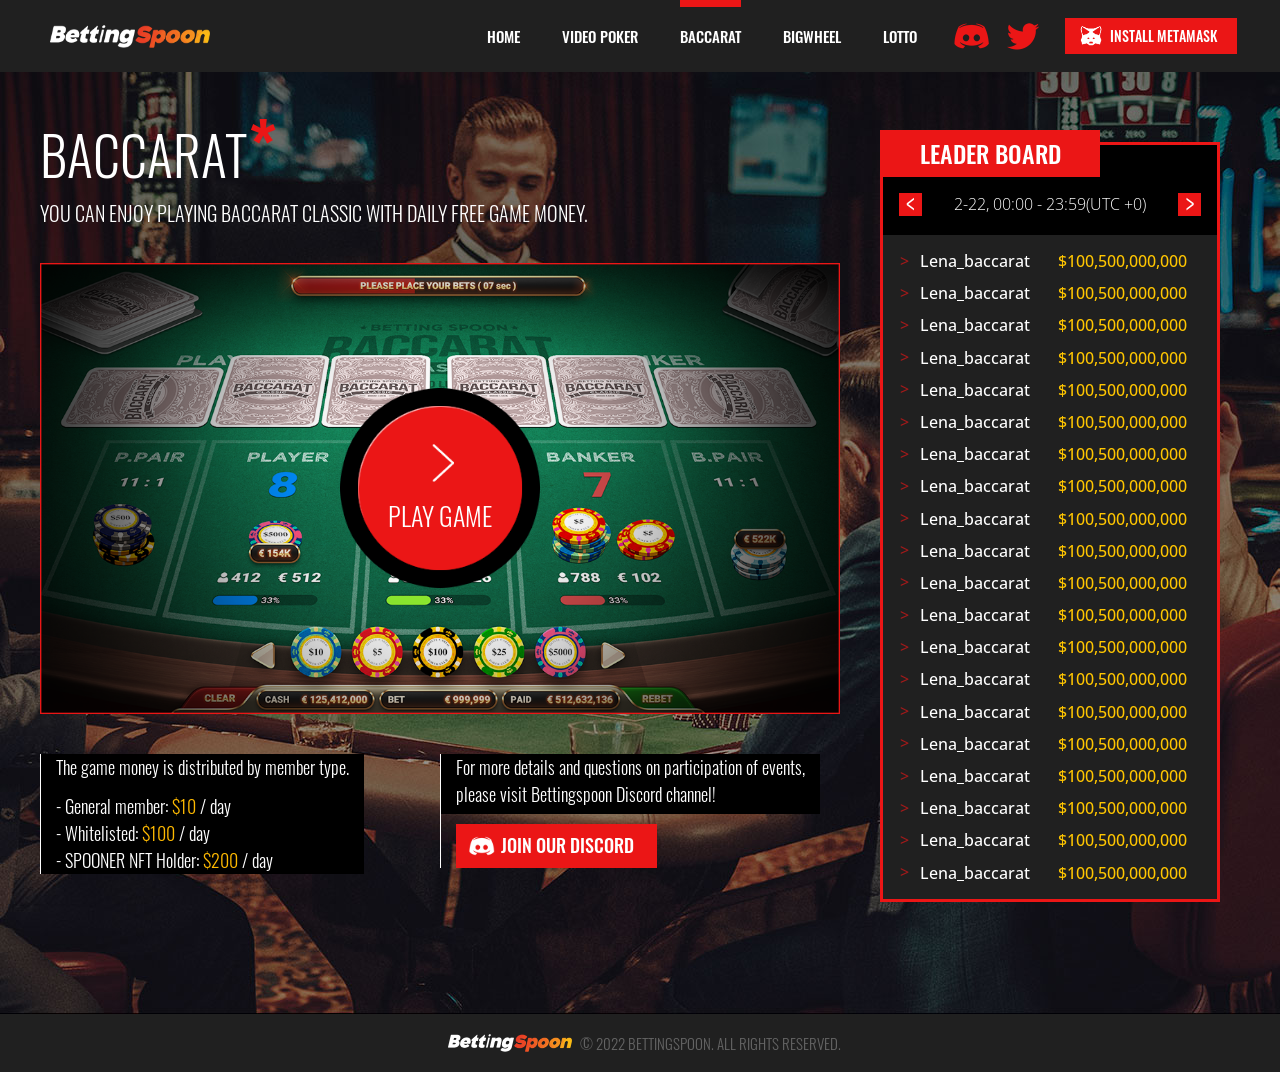
<file: bettingSpoon/src/baccarat.html>
<!DOCTYPE html>
<html lang="en">
  <head>
    <meta charset="UTF-8" />
    <meta http-equiv="X-UA-Compatible" content="IE=edge" />
    <meta name="viewport" content="width=device-width, initial-scale=1.0" />
    <title>Betting Spoon</title>
    <link rel="stylesheet" href="styles/common.css" />
    <link rel="stylesheet" href="styles/main.css" />
  </head>
  <body>
    <div id="root">
      <!-- header (include) -->
      <header>
        <div class="inner">
          <h1>
            <a href="index.html">SPONNER NFT</a>
          </h1>
          <button type="button" class="btn-nav-toggle" onclick="mobileNavToggle();">
            <span>메뉴</span>
          </button>
          <nav id="nav">
            <div class="nav-inner">
              <ul>
                <li>
                  <a href="index.html" id="index"><span>HOME</span></a>
                </li>
                <li>
                  <a href="videoPoker.html" id="videoPoker"><span>VIDEO POKER</span></a>
                </li>
                <li>
                  <a href="baccarat.html" id="baccarat"><span>BACCARAT</span></a>
                </li>
                <li>
                  <a href="bigwheel.html" id="bigwheel"><span>BIGWHEEL</span></a>
                </li>
                <li>
                  <a href="lotto.html" id="lotto"><span>LOTTO</span></a>
                </li>
              </ul>
              <div class="btn-group">
                <button type="button" class="btn-discord" onclick="window.open('https://discord.gg/spooner-nft');">
                  discord
                </button>
                <button type="button" class="btn-twitter" onclick="window.open('https://twitter.com/SPOONER_NFT');">
                  twitter
                </button>
                <div class="gnb-login">
                  <button
                    type="button"
                    class="btn-metamask"
                    onclick="setLogin('0x72f29ef34139313246a1a4s4f24de372aaf3e0');"
                  >
                    INSTALL METAMASK
                  </button>
                </div>
              </div>
            </div>
          </nav>
        </div>
      </header>
      <!-- // header (include) -->
      <main>
        <!-- start : 2022-04-->
        <section class="baccarat video-poker">
          <div class="inner">
            <div class="info-box">
              <h2>BACCARAT</h2>
              <p class="desc">You can enjoy playing Baccarat Classic with daily free game money.</p>
              <button
                type="button"
                class="btn-more-board"
                onclick="document.querySelector('.leader-board').classList.add('active');"
              >
                leader board
              </button>
              <div class="play-game">
                <img src="./images/bg_play_movie.png" alt="" />
                <!-- [D] 로그인 회원 -->
                <!-- <button type="button" onclick="playGame('videoPoker');" class="btn-play-game">play game</button> -->
                <!-- [D] 비로그인 회원 -->
                <button
                  type="button"
                  onclick="modalAlert('Are you Whitelisted or SPOONER NFT holders?<br/>By adding your MetaMask wallet,<br/>you can win more game money benefits!','CONNECT')"
                  class="btn-play-game"
                >
                  play game
                </button>
              </div>
              <ul class="guide-form">
                <li>
                  <p>
                    <em>The game money is distributed by member type.<br /></em>
                    - General member: <span>$10</span> / day<br />
                    - Whitelisted: <span> $100</span> / day<br />
                    - SPOONER NFT Holder: <span> $200</span> / day<br />
                  </p>
                </li>
                <li>
                  <p>
                    For more details and questions on participation of events,<br />
                    please visit Bettingspoon Discord channel!
                  </p>
                  <button
                    type="button"
                    class="btn-more-discord"
                    onclick="window.open('https://discord.gg/spooner-nft');"
                  >
                    join our discord
                  </button>
                </li>
              </ul>
              <!-- [D] 데이터 없을 때 leader-board에 class="no-data" 추가 -->
              <!-- PPT page 29 -->
              <div class="leader-board">
                <h3>leader board</h3>
                <button
                  type="button"
                  class="btn-board-close"
                  onclick="document.querySelector('.leader-board').classList.remove('active');"
                >
                  닫기
                </button>
                <dl>
                  <dt>
                    <button class="btn-prev"><span class="blind">이전</span></button>
                    <strong>2-22, 00:00 - 23:59(UTC +0)</strong>
                    <button class="btn-next"><span class="blind">다음</span></button>
                  </dt>
                  <dd>
                    <ul>
                      <li>
                        <strong>Lena_baccarat</strong>
                        <span>$100,500,000,000</span>
                      </li>
                      <li>
                        <strong>Lena_baccarat</strong>
                        <span>$100,500,000,000</span>
                      </li>
                      <li>
                        <strong>Lena_baccarat</strong>
                        <span>$100,500,000,000</span>
                      </li>
                      <li>
                        <strong>Lena_baccarat</strong>
                        <span>$100,500,000,000</span>
                      </li>
                      <li>
                        <strong>Lena_baccarat</strong>
                        <span>$100,500,000,000</span>
                      </li>
                      <li>
                        <strong>Lena_baccarat</strong>
                        <span>$100,500,000,000</span>
                      </li>
                      <li>
                        <strong>Lena_baccarat</strong>
                        <span>$100,500,000,000</span>
                      </li>
                      <li>
                        <strong>Lena_baccarat</strong>
                        <span>$100,500,000,000</span>
                      </li>
                      <li>
                        <strong>Lena_baccarat</strong>
                        <span>$100,500,000,000</span>
                      </li>
                      <li>
                        <strong>Lena_baccarat</strong>
                        <span>$100,500,000,000</span>
                      </li>
                      <li>
                        <strong>Lena_baccarat</strong>
                        <span>$100,500,000,000</span>
                      </li>
                      <li>
                        <strong>Lena_baccarat</strong>
                        <span>$100,500,000,000</span>
                      </li>
                      <li>
                        <strong>Lena_baccarat</strong>
                        <span>$100,500,000,000</span>
                      </li>
                      <li>
                        <strong>Lena_baccarat</strong>
                        <span>$100,500,000,000</span>
                      </li>
                      <li>
                        <strong>Lena_baccarat</strong>
                        <span>$100,500,000,000</span>
                      </li>
                      <li>
                        <strong>Lena_baccarat</strong>
                        <span>$100,500,000,000</span>
                      </li>
                      <li>
                        <strong>Lena_baccarat</strong>
                        <span>$100,500,000,000</span>
                      </li>
                      <li>
                        <strong>Lena_baccarat</strong>
                        <span>$100,500,000,000</span>
                      </li>
                      <li>
                        <strong>Lena_baccarat</strong>
                        <span>$100,500,000,000</span>
                      </li>
                      <li>
                        <strong>Lena_baccarat</strong>
                        <span>$100,500,000,000</span>
                      </li>
                      <li>
                        <strong>Lena_baccarat</strong>
                        <span>$100,500,000,000</span>
                      </li>
                      <li>
                        <strong>Lena_baccarat</strong>
                        <span>$100,500,000,000</span>
                      </li>
                      <li>
                        <strong>Lena_baccarat</strong>
                        <span>$100,500,000,000</span>
                      </li>
                      <li>
                        <strong>Lena_baccarat</strong>
                        <span>$100,500,000,000</span>
                      </li>
                      <li>
                        <strong>Lena_baccarat</strong>
                        <span>$100,500,000,000</span>
                      </li>
                      <li>
                        <strong>Lena_baccarat</strong>
                        <span>$100,500,000,000</span>
                      </li>
                      <li>
                        <strong>Lena_baccarat</strong>
                        <span>$100,500,000,000</span>
                      </li>
                      <li>
                        <strong>Lena_baccarat</strong>
                        <span>$100,500,000,000</span>
                      </li>
                      <li>
                        <strong>Lena_baccarat</strong>
                        <span>$100,500,000,000</span>
                      </li>
                      <li>
                        <strong>Lena_baccarat</strong>
                        <span>$100,500,000,000</span>
                      </li>
                    </ul>
                  </dd>
                </dl>
              </div>
              <!-- <div class="leader-board no-data">
                <h3>leader board</h3>
                <button
                  type="button"
                  class="btn-board-close"
                  onclick="document.querySelector('.leader-board').classList.remove('active');"
                >
                  닫기
                </button>
                <dl>
                  <dt></dt>
                  <dd><span class="board-nodata">NO DATA</span></dd>
                </dl>
              </div> -->
              <!-- // PPT page 29 -->
            </div>
          </div>
        </section>
        <!-- PPT page 30 -->
        <section class="full-layer-game game-video-poker baccarat">
          <div class="full-layer-nav">
            <div class="inner">
              <h1>
                <a href="index.html">SPONNER NFT</a>
              </h1>
              <strong>BACCARAT</strong>
              <div class="btn-group">
                <button type="button" class="btn-new-window" onclick="newWindowGame('videoPoker');">new window</button>
                <button type="button" class="btn-full-screen" onclick="fullscreen('.pop-game')">full screen</button>
                <button type="button" class="btn-close" onclick="endGame('videoPoker');">close</button>
              </div>
            </div>
          </div>
          <div class="content-game">
            <div class="pop-game">
              <button type="button" class="btn-game-close" onclick="exitFullScreen('.pop-game')">닫기</button>
              <iframe
                src=""
                frameborder="0"
                framespacing="0"
                marginheight="0"
                marginwidth="0"
                scrolling="no"
                vspace="0"
                id="iframeVideoPoker"
              ></iframe>
            </div>
          </div>
          <footer>
            <div class="inner">
              <a href="index.html" class="footer-logo">BettingSpoon</a>
              <span>&copy; 2022 BETTINGSPOON. ALL RIGHTS RESERVED.</span>
            </div>
          </footer>
        </section>
        <!-- // PPT page 30 -->
      </main>
      <!-- footer (include) -->
      <footer>
        <div class="inner">
          <a href="index.html" class="footer-logo">BettingSpoon</a>
          <span>&copy; 2022 BETTINGSPOON. ALL RIGHTS RESERVED.</span>
        </div>
      </footer>
      <aside>
        <!-- PPT page 28 -->
        <div class="pop-modal modal-alert">
          <div class="modal-dimmed" onclick="modalPop('.modal-alert', false);"></div>
          <div class="modal-content">
            <p class="modal-alert-comment"></p>
            <button type="button" class="btn-modal-base btn-alert-close" onclick="alert('연결해라')"></button>
            <button
              type="button"
              class="btn-modal-base btn-alert-close gray"
              onclick="modalPop('.modal-alert', false);"
            >
              CANCEL
            </button>
          </div>
        </div>
        <!-- // PPT page 28 -->
        <div class="pop-modal modal-player">
          <div
            class="modal-dimmed"
            onclick="modalPop('.modal-player', false); document.querySelector('.modal-content-player').innerHTML='';"
          ></div>
          <div class="modal-content-player"></div>
        </div>
      </aside>
      <!-- end : 2022-04 -->
      <!-- // footer (include) -->
    </div>
    <script type="text/javascript" src="scripts/common.js"></script>
  </body>
</html>
</file>
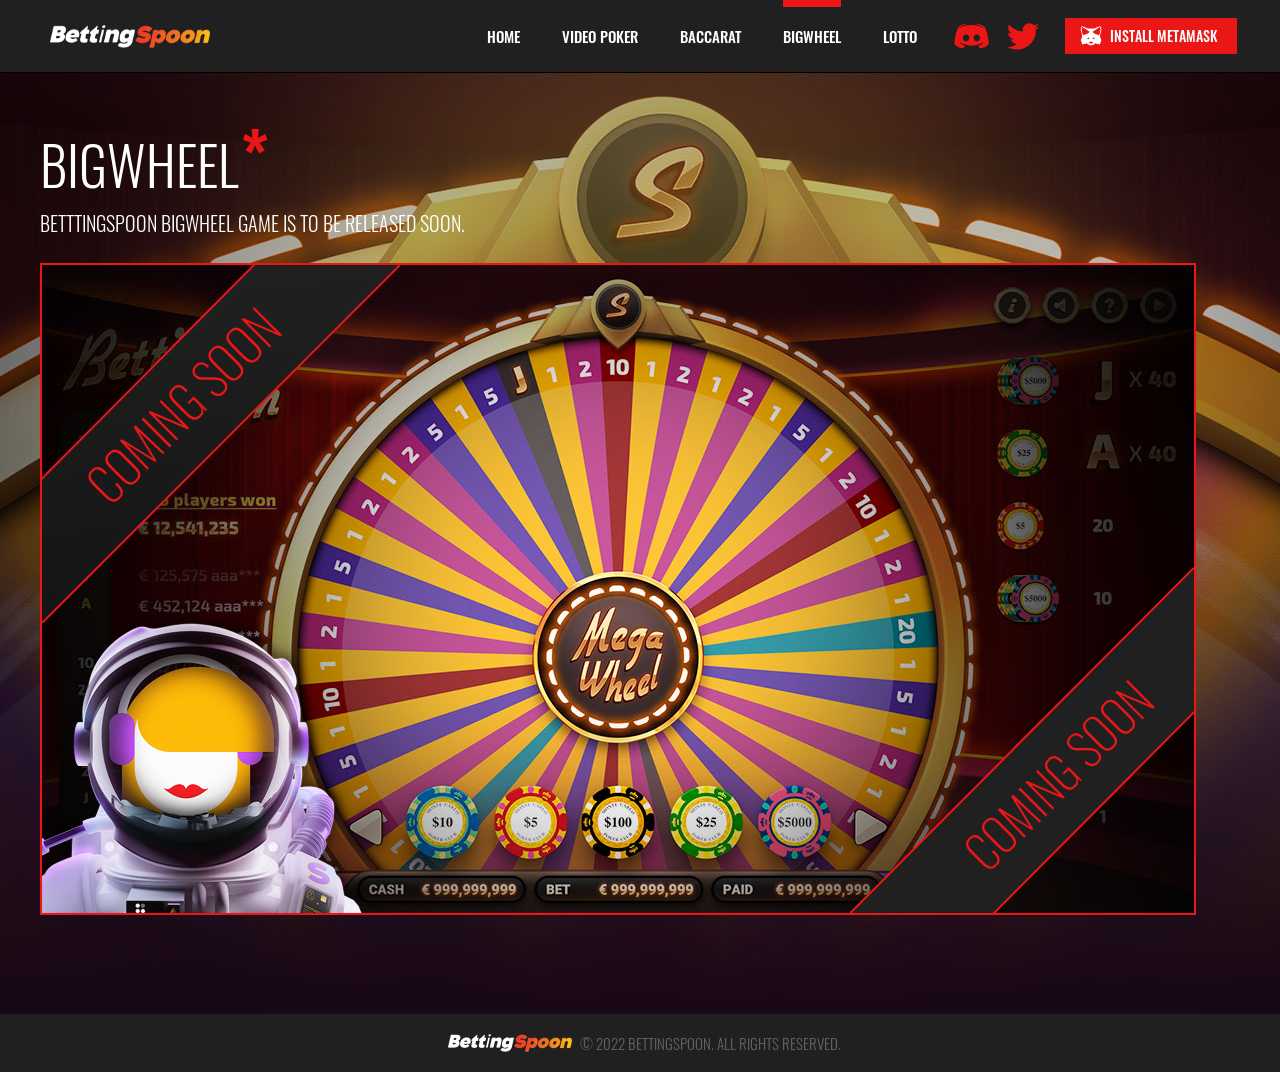
<file: bettingSpoon/src/bigwheel.html>
<!DOCTYPE html>
<html lang="en">
  <head>
    <meta charset="UTF-8" />
    <meta http-equiv="X-UA-Compatible" content="IE=edge" />
    <meta name="viewport" content="width=device-width, initial-scale=1.0" />
    <title>Betting Spoon</title>
    <link rel="stylesheet" href="styles/common.css" />
    <link rel="stylesheet" href="styles/main.css" />
  </head>
  <body>
    <div id="root">
      <!-- header (include) -->
      <header>
        <div class="inner">
          <h1>
            <a href="index.html">SPONNER NFT</a>
          </h1>
          <button type="button" class="btn-nav-toggle" onclick="mobileNavToggle();">
            <span>메뉴</span>
          </button>
          <nav id="nav">
            <div class="nav-inner">
              <ul>
                <li>
                  <a href="index.html" id="index"><span>HOME</span></a>
                </li>
                <li>
                  <a href="videoPoker.html" id="videoPoker"><span>VIDEO POKER</span></a>
                </li>
                <li>
                  <a href="baccarat.html" id="baccarat"><span>BACCARAT</span></a>
                </li>
                <li>
                  <a href="bigwheel.html" id="bigwheel"><span>BIGWHEEL</span></a>
                </li>
                <li>
                  <a href="lotto.html" id="lotto"><span>LOTTO</span></a>
                </li>
              </ul>
              <div class="btn-group">
                <button type="button" class="btn-discord" onclick="window.open('https://discord.gg/spooner-nft');">
                  discord
                </button>
                <button type="button" class="btn-twitter" onclick="window.open('https://twitter.com/SPOONER_NFT');">
                  twitter
                </button>
                <div class="gnb-login">
                  <button
                    type="button"
                    class="btn-metamask"
                    onclick="setLogin('0x72f29ef34139313246a1a4s4f24de372aaf3e0');"
                  >
                    INSTALL METAMASK
                  </button>
                </div>
              </div>
            </div>
          </nav>
        </div>
      </header>
      <!-- // header (include) -->
      <main>
        <section class="bigwheel">
          <div class="inner">
            <h2>BIGWHEEL</h2>
            <p class="desc">BETTTINGSPOON BIGWHEEL game is to be released soon.</p>
            <div class="play-game coming-soon">
              <img class="pc" src="./images/img_bigwheel.jpg" alt="" />
              <img class="mobile" src="./images/img_bigwheel_m.jpg" alt="" />
            </div>
            <ul class="guide-form">
              <li>
                <strong>video poker event</strong>
                <p>
                  This is an event game for SPOONER NFT members.<br />
                  Catch the Royal Flush! Punch in your luck on Discord.<br />
                  Prizes are waiting for you!
                </p>
                <a href="videoPoker.html" class="btn-more-info"><span>more info</span></a>
              </li>
            </ul>
          </div>
        </section>
      </main>
      <!-- footer (include) -->
      <footer>
        <div class="inner">
          <a href="index.html" class="footer-logo">BettingSpoon</a>
          <span>&copy; 2022 BETTINGSPOON. ALL RIGHTS RESERVED.</span>
        </div>
      </footer>
      <aside>
        <div class="pop-modal modal-alert">
          <div class="modal-dimmed" onclick="modalPop('.modal-alert', false);"></div>
          <div class="modal-content">
            <p class="modal-alert-comment"></p>
            <button
              type="button"
              class="btn-modal-base btn-alert-close"
              onclick="modalPop('.modal-alert', false);"
            ></button>
          </div>
        </div>
      </aside>
      <!-- // footer (include) -->
    </div>
    <script type="text/javascript" src="scripts/common.js"></script>
  </body>
</html>
</file>
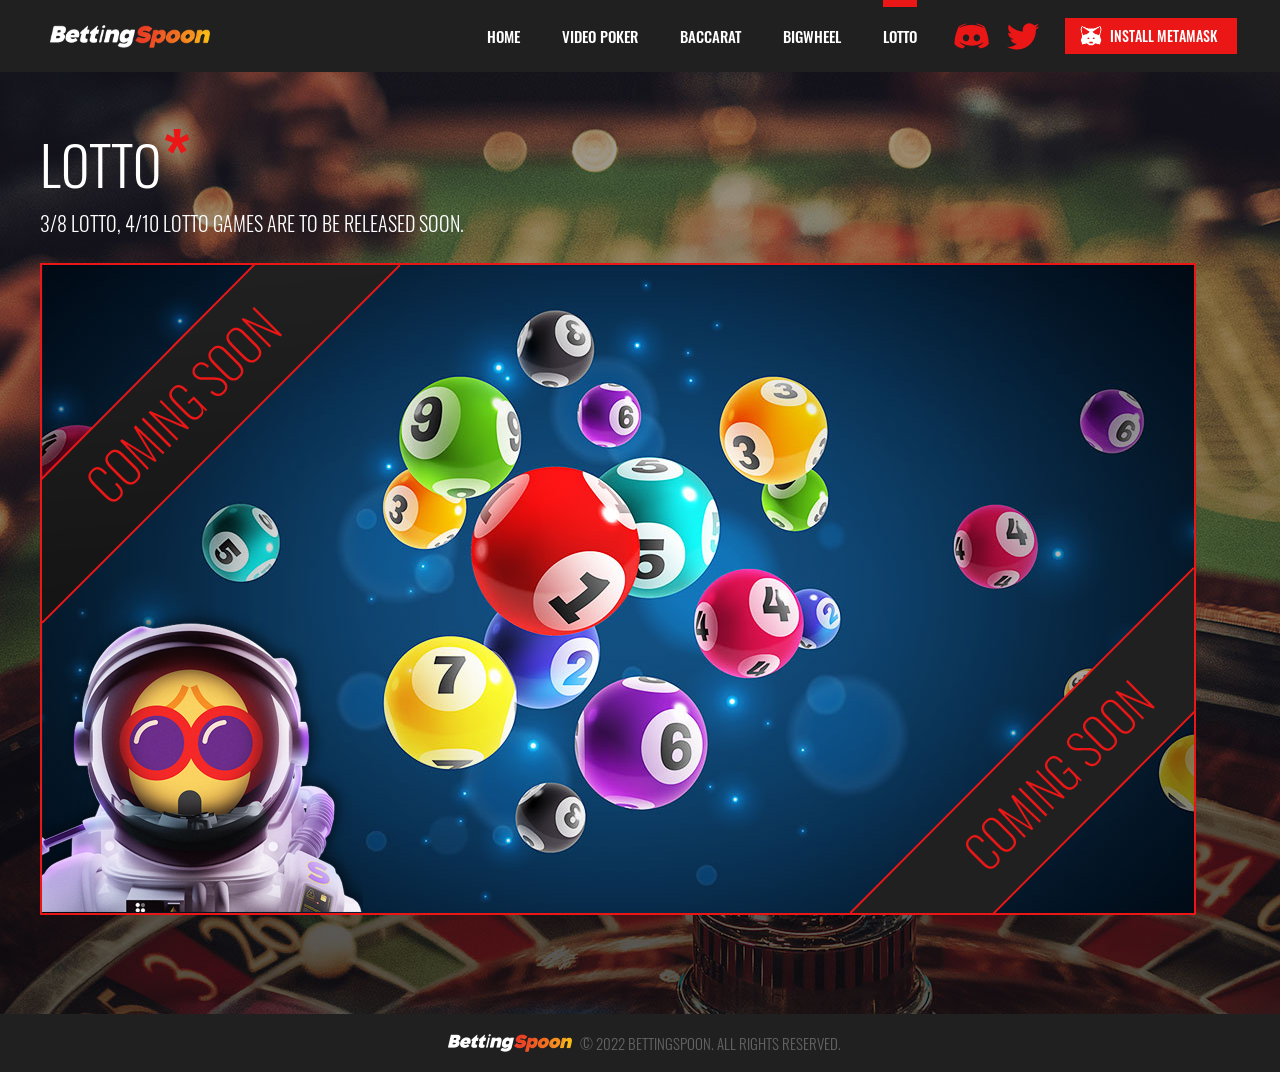
<file: bettingSpoon/src/lotto.html>
<!DOCTYPE html>
<html lang="en">
  <head>
    <meta charset="UTF-8" />
    <meta http-equiv="X-UA-Compatible" content="IE=edge" />
    <meta name="viewport" content="width=device-width, initial-scale=1.0" />
    <title>Betting Spoon</title>
    <link rel="stylesheet" href="styles/common.css" />
    <link rel="stylesheet" href="styles/main.css" />
  </head>
  <body>
    <div id="root">
      <!-- header (include) -->
      <header>
        <div class="inner">
          <h1>
            <a href="index.html">SPONNER NFT</a>
          </h1>
          <button type="button" class="btn-nav-toggle" onclick="mobileNavToggle();">
            <span>메뉴</span>
          </button>
          <nav id="nav">
            <div class="nav-inner">
              <ul>
                <li>
                  <a href="index.html" id="index"><span>HOME</span></a>
                </li>
                <li>
                  <a href="videoPoker.html" id="videoPoker"><span>VIDEO POKER</span></a>
                </li>
                <li>
                  <a href="baccarat.html" id="baccarat"><span>BACCARAT</span></a>
                </li>
                <li>
                  <a href="bigwheel.html" id="bigwheel"><span>BIGWHEEL</span></a>
                </li>
                <li>
                  <a href="lotto.html" id="lotto"><span>LOTTO</span></a>
                </li>
              </ul>
              <div class="btn-group">
                <button type="button" class="btn-discord" onclick="window.open('https://discord.gg/spooner-nft');">
                  discord
                </button>
                <button type="button" class="btn-twitter" onclick="window.open('https://twitter.com/SPOONER_NFT');">
                  twitter
                </button>
                <div class="gnb-login">
                  <button
                    type="button"
                    class="btn-metamask"
                    onclick="setLogin('0x72f29ef34139313246a1a4s4f24de372aaf3e0');"
                  >
                    INSTALL METAMASK
                  </button>
                </div>
              </div>
            </div>
          </nav>
        </div>
      </header>
      <!-- // header (include) -->
      <main>
        <section class="lotto">
          <div class="inner">
            <h2>lotto</h2>
            <p class="desc">3/8 LOTTO, 4/10 LOTTO games are to be released soon.</p>
            <div class="play-game coming-soon">
              <img class="pc" src="./images/img_lotto.jpg" alt="" />
              <img class="mobile" src="./images/img_lotto_m.jpg" alt="" />
            </div>
            <ul class="guide-form">
              <li>
                <strong>video poker event</strong>
                <p>
                  This is an event game for SPOONER NFT members.<br />
                  Catch the Royal Flush! Punch in your luck on Discord.<br />
                  Prizes are waiting for you!
                </p>
                <a href="videoPoker.html" class="btn-more-info"><span>more info</span></a>
              </li>
            </ul>
          </div>
        </section>
      </main>
      <!-- footer (include) -->
      <footer>
        <div class="inner">
          <a href="index.html" class="footer-logo">BettingSpoon</a>
          <span>&copy; 2022 BETTINGSPOON. ALL RIGHTS RESERVED.</span>
        </div>
      </footer>
      <aside>
        <div class="pop-modal modal-alert">
          <div class="modal-dimmed" onclick="modalPop('.modal-alert', false);"></div>
          <div class="modal-content">
            <p class="modal-alert-comment"></p>
            <button
              type="button"
              class="btn-modal-base btn-alert-close"
              onclick="modalPop('.modal-alert', false);"
            ></button>
          </div>
        </div>
      </aside>
      <!-- // footer (include) -->
    </div>
    <script type="text/javascript" src="scripts/common.js"></script>
  </body>
</html>
</file>
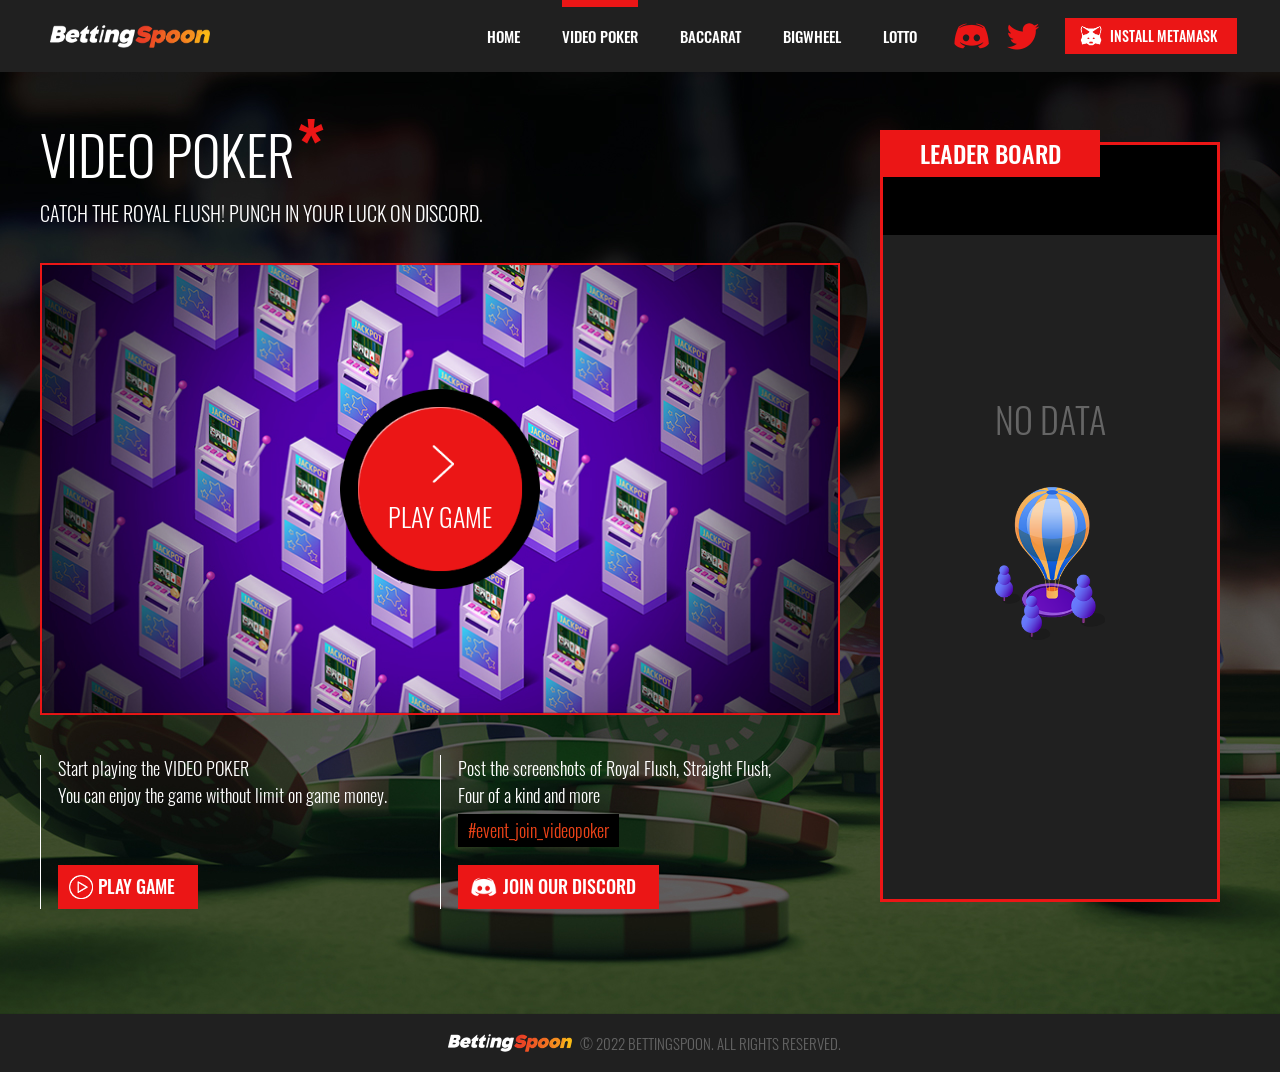
<file: bettingSpoon/src/videoPoker.html>
<!DOCTYPE html>
<html lang="en">
  <head>
    <meta charset="UTF-8" />
    <meta http-equiv="X-UA-Compatible" content="IE=edge" />
    <meta name="viewport" content="width=device-width, initial-scale=1.0" />
    <title>Betting Spoon</title>
    <link rel="stylesheet" href="styles/common.css" />
    <link rel="stylesheet" href="styles/main.css" />
  </head>
  <body>
    <div id="root">
      <!-- header (include) -->
      <header>
        <div class="inner">
          <h1>
            <a href="index.html">SPONNER NFT</a>
          </h1>
          <button type="button" class="btn-nav-toggle" onclick="mobileNavToggle();">
            <span>메뉴</span>
          </button>
          <nav id="nav">
            <div class="nav-inner">
              <ul>
                <li>
                  <a href="index.html" id="index"><span>HOME</span></a>
                </li>
                <li>
                  <a href="videoPoker.html" id="videoPoker"><span>VIDEO POKER</span></a>
                </li>
                <li>
                  <a href="baccarat.html" id="baccarat"><span>BACCARAT</span></a>
                </li>
                <li>
                  <a href="bigwheel.html" id="bigwheel"><span>BIGWHEEL</span></a>
                </li>
                <li>
                  <a href="lotto.html" id="lotto"><span>LOTTO</span></a>
                </li>
              </ul>
              <div class="btn-group">
                <button type="button" class="btn-discord" onclick="window.open('https://discord.gg/spooner-nft');">
                  discord
                </button>
                <button type="button" class="btn-twitter" onclick="window.open('https://twitter.com/SPOONER_NFT');">
                  twitter
                </button>
                <div class="gnb-login">
                  <button
                    type="button"
                    class="btn-metamask"
                    onclick="setLogin('0x72f29ef34139313246a1a4s4f24de372aaf3e0');"
                  >
                    INSTALL METAMASK
                  </button>
                </div>
              </div>
            </div>
          </nav>
        </div>
      </header>
      <!-- // header (include) -->
      <main>
        <section class="video-poker">
          <div class="inner">
            <div class="info-box">
              <h2>VIDEO POKER</h2>
              <p class="desc">Catch the Royal Flush! Punch in your luck on Discord.</p>
              <button
                type="button"
                class="btn-more-board"
                onclick="document.querySelector('.leader-board').classList.add('active');"
              >
                leader board
              </button>
              <div class="play-game">
                <img class="pc" src="./images/img_vpoker.jpg" alt="" />
                <img class="mobile" src="./images/img_vpoker_m.jpg" alt="" />
                <button type="button" onclick="playGame('videoPoker');" class="btn-play-game">play game</button>
              </div>
              <ul class="guide-form">
                <li>
                  <p>
                    Start playing the VIDEO POKER<br />
                    You can enjoy the game without limit on game money.
                  </p>
                  <button type="button" class="btn-more-play" onclick="playGame('videoPoker');">play game</button>
                </li>
                <li>
                  <p>
                    Post the screenshots of Royal Flush, Straight Flush, <br />
                    Four of a kind and more<br /><span class="hash-tag">event_join_videopoker</span>
                  </p>
                  <button
                    type="button"
                    class="btn-more-discord"
                    onclick="window.open('https://discord.gg/spooner-nft');"
                  >
                    join our discord
                  </button>
                </li>
              </ul>
              <div class="leader-board">
                <h3>leader board</h3>
                <button
                  type="button"
                  class="btn-board-close"
                  onclick="document.querySelector('.leader-board').classList.remove('active');"
                >
                  닫기
                </button>
                <dl>
                  <dt></dt>
                  <dd><span class="board-nodata">NO DATA</span></dd>
                </dl>
              </div>
            </div>
          </div>
        </section>
        <section class="full-layer-game game-video-poker">
          <div class="full-layer-nav">
            <div class="inner">
              <h1>
                <a href="index.html">SPONNER NFT</a>
              </h1>
              <strong>Video poker</strong>
              <div class="btn-group">
                <button type="button" class="btn-new-window" onclick="newWindowGame('videoPoker');">new window</button>
                <button type="button" class="btn-full-screen" onclick="fullscreen('.pop-game')">full screen</button>
                <button type="button" class="btn-close" onclick="endGame('videoPoker');">close</button>
              </div>
            </div>
          </div>
          <div class="content-game">
            <div class="pop-game">
              <button type="button" class="btn-game-close" onclick="exitFullScreen('.pop-game')">닫기</button>
              <iframe
                src=""
                frameborder="0"
                framespacing="0"
                marginheight="0"
                marginwidth="0"
                scrolling="no"
                vspace="0"
                id="iframeVideoPoker"
              ></iframe>
            </div>
          </div>
          <footer>
            <div class="inner">
              <a href="index.html" class="footer-logo">BettingSpoon</a>
              <span>&copy; 2022 BETTINGSPOON. ALL RIGHTS RESERVED.</span>
            </div>
          </footer>
        </section>
      </main>
      <!-- footer (include) -->
      <footer>
        <div class="inner">
          <a href="index.html" class="footer-logo">BettingSpoon</a>
          <span>&copy; 2022 BETTINGSPOON. ALL RIGHTS RESERVED.</span>
        </div>
      </footer>
      <aside>
        <div class="pop-modal modal-alert">
          <div class="modal-dimmed" onclick="modalPop('.modal-alert', false);"></div>
          <div class="modal-content">
            <p class="modal-alert-comment"></p>
            <button
              type="button"
              class="btn-modal-base btn-alert-close"
              onclick="modalPop('.modal-alert', false);"
            ></button>
          </div>
        </div>
      </aside>
      <!-- // footer (include) -->
    </div>
    <script type="text/javascript" src="scripts/common.js"></script>
  </body>
</html>
</file>
<file: bettingSpoon/src/styles/common.css>
@import './reset.css';

@font-face {
  font-family: 'Open Sans';
  font-style: normal;
  font-weight: 300;
  src: url('../fonts/openSans/OpenSans-Light.ttf') format('truetype');
}
@font-face {
  font-family: 'Open Sans';
  font-style: normal;
  font-weight: 400;
  src: url('../fonts/openSans/OpenSans-Medium.ttf') format('truetype');
}
@font-face {
  font-family: 'Open Sans';
  font-style: normal;
  font-weight: 500;
  src: url('../fonts/openSans/OpenSans-Bold.ttf') format('truetype');
}
@font-face {
  font-family: 'Open Sans';
  font-style: normal;
  font-weight: 800;
  src: url('../fonts/openSans/OpenSans-ExtraBold.ttf') format('truetype');
}

@font-face {
  font-family: 'Oswald';
  font-style: normal;
  font-weight: 300;
  src: url('../fonts/oswald/Oswald-Light.ttf') format('opentype');
}
@font-face {
  font-family: 'Oswald';
  font-style: normal;
  font-weight: 400;
  src: url('../fonts/oswald/Oswald-Medium.ttf') format('opentype');
}
@font-face {
  font-family: 'Oswald';
  font-style: normal;
  font-weight: 500;
  src: url('../fonts/oswald/Oswald-Regular.ttf') format('opentype');
}
@font-face {
  font-family: 'Oswald';
  font-style: normal;
  font-weight: 800;
  src: url('../fonts/oswald/Oswald-Bold.ttf') format('opentype');
}

html,
body {
  margin: 0;
  padding: 0;
  font: normal normal 10px/1.2 'Open Sans', 'Helvetica Neue', Helvetica, Arial, -apple-system, 'Apple SD Gothic Neo',
    sans-serif;
  color: #fff;
}
h1,
h2,
h3,
h4,
h5,
h6 {
  font-family: 'Oswald';
}
html,
body * {
  box-sizing: border-box;
}

button,
input,
select,
table,
textarea {
  font-family: 'Oswald', 'Helvetica Neue', Helvetica, Arial, sans-serif;
}
img {
  max-width: 100%;
  vertical-align: top;
}
button {
  padding: 0;
  border: 0;
  outline: 0;
  cursor: pointer;
  background-color: transparent;
}
a:link {
  color: #fff;
  text-decoration: none;
}
a:visited {
  color: #fff;
  text-decoration: none;
}
a:hover {
  color: #fff;
  text-decoration: none;
}
input {
  padding: 0;
  border: 0;
  border-radius: 0;
  background-color: transparent;
  -webkit-box-shadow: none;
  box-shadow: none;
  outline: none;
  -webkit-appearance: none;
  -moz-appearance: none;
  appearance: none;
}
input::placeholder {
  color: #fff;
}
input:-ms-input-placeholder {
  color: #fff;
}
.inner {
  position: relative;
  max-width: 1220px;
  height: 100%;
  margin: 0 auto;
  padding: 0 1rem;
}

html {
  background-color: #202020;
}
main {
  background-color: #000;
}

section h2 {
  display: inline-block;
  position: relative;
  z-index: 1;
  font-weight: 300;
  font-size: 5.4rem;
  color: #fff;
  text-transform: uppercase;
}
section h2::before {
  content: '*';
  position: absolute;
  top: -2rem;
  right: -3rem;
  font-weight: 400;
  font-size: 7rem;
  color: #eb1616;
}
section .desc {
  margin-top: 1rem;
  font-weight: 300;
  font-family: 'Oswald';
  font-size: 2rem;
  color: #fff;
  line-height: 1.6;
  text-transform: uppercase;
}

.btn-more-info {
  position: relative;
  z-index: 1;
  display: inline-block;
  padding: 1.1rem 2.3rem 1.1rem 4.5rem;
  font-weight: 400;
  font-size: 1.4rem;
  text-transform: uppercase;
  color: #fff;
  background: #eb1616;
}
.btn-more-info::before {
  content: '';
  position: absolute;
  top: 50%;
  left: 1.9rem;
  width: 1.3rem;
  height: 0.1rem;
  background-color: #fff;
}
.btn-more-info::after {
  content: '';
  position: absolute;
  top: 50%;
  left: 2.5rem;
  width: 0.1rem;
  height: 1.4rem;
  transform: translateY(-50%);
  background-color: #fff;
}

.guide-form {
  display: flex;
  align-items: flex-start;
  justify-content: space-around;
}
.guide-form li {
  padding-left: 1.7rem;
  border-left: 0.1rem solid #fff;
}
.guide-form li strong {
  display: inline-block;
  position: relative;
  font-weight: 400;
  font-size: 3.2rem;
  font-family: 'Oswald';
  text-transform: uppercase;
}
.guide-form li strong + p {
  margin-top: 1rem;
}
.guide-form li strong::before {
  content: '*';
  position: absolute;
  top: -1rem;
  right: -1.5rem;
  font-weight: 400;
  font-size: 4rem;
  color: #eb1616;
}
.guide-form li p {
  font-weight: 300;
  font-size: 1.6rem;
  font-family: 'Oswald';
  line-height: 1.5;
}
.guide-form li .hash {
  display: inline-block;
  margin-top: 1rem;
  padding: 0.2rem 2rem 0.2rem 0;
  font-size: 1.8rem;
  font-family: 'Oswald';
  color: #eb4316;
  background-color: #000;
}
.guide-form li button {
  display: inline-block;
  margin-top: 1rem;
  padding: 1.1rem 1.4rem 1.1rem 4.5rem;
  font-weight: 400;
  font-size: 1.8rem;
  color: #fff;
  text-transform: uppercase;
  background-repeat: no-repeat;
  background-color: #eb1616;
}
.guide-form li .btn-join-discord {
  padding-left: 5.2rem;
  background-position: 0.8rem 50%;
  background-size: 3.8rem auto;
  background-image: url(../images/ico_discord_w.png);
}
/* start : 2022-04 */
.guide-form li .btn-join-now {
  margin-top: 3.8rem;
  padding: 1.1rem 3.7rem;
}
.guide-form li .btn-metamask {
  margin-top: 2.3rem;
  background-position: 1.5rem 50%;
  background-size: 2.2rem auto;
  background-image: url(../images/ico_metamask.png);
}
/* end : 2022-04 */
.guide-form li .btn-metamask.connect {
  background-color: #752ebc;
}

.play-game {
  position: relative;
  max-width: 1156px;
  margin-top: 2.4rem;
}
.play-game .mobile {
  display: none;
}
.play-game.coming-soon::before {
  content: '';
  position: absolute;
  top: 0;
  right: 0;
  left: 0;
  bottom: 0;
  background-image: url(../images/bg_coming_soon.png);
  background-repeat: no-repeat;
  background-size: 100% auto;
  background-position: 50% 50%;
}
.play-game.coming-soon::after {
  content: '';
  position: absolute;
  left: 0.2rem;
  bottom: 0.2rem;
  width: 32.1rem;
  height: 30.7rem;
  background-image: url(../images/bg_person_bigwheel.png);
  background-repeat: no-repeat;
  background-size: 100% auto;
  background-position: 50% 50%;
}
.play-game .btn-play-game {
  position: absolute;
  top: 0;
  right: 0;
  bottom: 0;
  left: 0;
  width: 24.6rem;
  height: 24.6rem;
  margin: auto;
  padding-top: 5.5rem;
  background-image: url(../images/btn_play.png);
  background-repeat: no-repeat;
  background-size: 100% auto;
  background-position: 50% 50%;
  font-weight: 300;
  font-family: 'Oswald';
  font-size: 3rem;
  color: #fff;
  text-transform: uppercase;
}

.nav-fixed header {
  position: fixed;
  top: 0;
  left: 0;
  width: 100%;
  height: 7.2rem;
  z-index: 10;
}
.nav-fixed main {
  padding-top: 7.2rem;
}

/* header */
header {
  position: relative;
  width: 100%;
  height: 7.2rem;
  background-color: #202020;
}
header h1 {
  position: absolute;
  top: 0;
  left: 0;
  width: 19rem;
  height: 100%;
}
header h1 a {
  display: block;
  height: 100%;
  position: relative;
  background: url(../images/img_logo.png) no-repeat 2rem 50% / 16rem auto;
  text-indent: -9999rem;
}
header .btn-nav-toggle {
  display: none;
}
header nav {
  display: flex;
  justify-content: flex-end;
  align-items: center;
  height: 100%;
  font-family: 'Oswald';
}
header nav .nav-inner {
  display: flex;
  height: 100%;
  justify-content: center;
  align-items: center;
}
header nav ul {
  display: inline-block;
  height: 100%;
}
header nav li {
  display: inline-block;
  height: 100%;
}
header nav li a {
  display: block;
  height: 100%;
  padding: 0 2rem;
}
header nav li a span {
  display: flex;
  justify-content: center;
  align-items: center;
  position: relative;
  height: 100%;
  font-weight: 400;
  font-size: 1.5rem;
  color: #fff;
}
header nav li a span:before {
  content: '';
  position: absolute;
  top: 0;
  right: 0;
  left: 0;
  width: 0;
  height: 0.7rem;
  margin: auto;
  background-color: #eb1616;
  transition: 0.4s;
  opacity: 0;
}
header nav li .active span:before,
header nav li a:hover span:before {
  width: 100%;
  height: 0.7rem;
  opacity: 1;
}

header .btn-group {
  display: inline-block;
  margin-left: 1rem;
}

header .btn-discord {
  display: inline-block;
  width: 5rem;
  height: 5rem;
  background: url(../images/ico_discord.png) no-repeat 50% 50% / 5rem auto;
  text-indent: -999rem;
}
header .btn-twitter {
  display: inline-block;
  width: 5rem;
  height: 5rem;
  margin-left: 0;
  background: url(../images/ico_twitter.png) no-repeat 50% 50% / 5rem auto;
  text-indent: -999rem;
}
header .btn-metamask {
  display: inline-block;
  margin: 0 2rem;
  padding: 1rem 2rem 1rem 4.5rem;
  font-weight: 400;
  font-size: 1.4rem;
  color: #fff;
  background: #eb1616 url(../images/ico_metamask.png) no-repeat 1.5rem 50% / 2.2rem auto;
}
header .btn-gnb-login {
  display: inline-block;
  margin: 0 2rem;
  padding: 1rem 2.5rem;
  font-weight: 400;
  font-size: 1.4rem;
  color: #fff;
  background-color: #1681eb;
}
header .btn-opensea {
  display: inline-block;
  width: 5rem;
  height: 5rem;
  margin-left: 0;
  background: url(../images/ico_opensea.png) no-repeat 50% 50% / 5rem auto;
  text-indent: -999rem;
}
header .btn-spooner {
  display: inline-block;
  width: 5rem;
  height: 5rem;
  margin-left: 0;
  background: url(../images/ico_spooner.png) no-repeat 50% 50% / 5rem auto;
  text-indent: -999rem;
}

/* start : 2022-04 */
header .btn-group {
  display: flex;
  justify-content: center;
  align-items: center;
}
header .gnb-login {
  display: flex;
  justify-content: center;
  align-items: center;
  position: relative;
  margin-left: 1.5rem;
}
header .gnb-login button {
  min-width: 12rem;
  margin: 0 0.3rem;
}
header .btn-login {
  width: 12rem;
  height: 3rem;
  font-weight: 500;
  font-size: 1.5rem;
  color: #ec1616;
  background-color: transparent;
  border: 0.2rem solid #ec1616;
  box-sizing: border-box;
  text-align: center;
}
header .btn-join {
  width: 12rem;
  height: 3rem;
  font-weight: 500;
  font-size: 1.5rem;
  color: #fff;
  background-color: #ec1616;
  box-sizing: border-box;
  text-align: center;
}
header .header-profile {
  display: inline-block;
  position: relative;
  width: 12rem;
  height: 3.7rem;
  margin-right: 1rem;
  padding: 1rem 0rem 1rem 3.5rem;
  box-sizing: border-box;
}
header .header-profile strong {
  display: inline-block;
  width: 100%;
  margin-left: 0.2rem;
  font-weight: 400;
  font-size: 1.4rem;
  white-space: nowrap;
  text-overflow: ellipsis;
  overflow: hidden;
}
header .header-profile span {
  position: absolute;
  top: 0;
  bottom: 0;
  left: 0;
  width: 3rem;
  height: 3rem;
  margin: auto;
  background-color: #0a0a0a;
  background-repeat: no-repeat;
  background-size: cover;
  border-radius: 100%;
}
header .gnb-login ul {
  display: block;
  position: absolute;
  top: 0;
  left: 0;
  width: 12rem;
  height: 0;
  background-color: #000;
  border: 0.1rem solid #ec1616;
  transition: 0.3s;
  opacity: 0;
  overflow: hidden;
  z-index: -1;
}
header .gnb-login a:hover + ul,
header .gnb-login ul:hover {
  display: block;
  opacity: 1;
  top: 100%;
  height: auto;
  z-index: 2;
}
header .gnb-login li {
  display: block;
  width: 100%;
  border-bottom: 0.1rem solid #ec1616;
}
header .gnb-login li a {
  display: block;
  padding: 1rem 0.5rem;
  font-weight: 400;
  font-size: 1.3rem;
  color: #ec1616;
  text-align: center;
}
header .gnb-login li a:hover {
  background-color: #111;
}
header .gnb-login li:last-child {
  border-bottom: 0;
}
header .gnb-login .btn-metamask.connect {
  background-color: #752ebc;
}

.modal-form {
  display: none;
}
.pop-modal.modal-form h3 {
  position: absolute;
  top: -3rem;
  left: -0.5rem;
}
.pop-modal.modal-form h4 {
  font-weight: lighter;
  font-size: 3rem;
  color: #eb1616;
}
.pop-modal.modal-form h3 strong {
  display: inline-block;
  padding: 1rem 2.4rem;
  font-weight: normal;
  font-size: 2.4rem;
  font-family: 'Oswald';
  color: #fff;
  background-color: #ec1616;
}
.pop-modal.modal-form .modal-content {
  max-width: 68rem;
  height: 90%;
  padding: 0;
  max-height: 72rem;
}
.pop-modal.modal-form .modal-content .modal-contents-scroll {
  height: 100%;
  padding: 5.5rem 3rem 4.5rem;
  overflow-y: auto;
}
.pop-modal.modal-form.modal-email .modal-content .modal-contents-scroll {
  padding: 13.5rem 13.5rem 11.7rem 14.5rem;
  text-align: left;
}
.pop-modal.modal-form.modal-change-email .modal-content .modal-contents-scroll {
  padding: 16rem 11rem 17rem 12rem;
  text-align: left;
}
.pop-modal.modal-form.modal-change-email h4 {
  font-weight: lighter;
  font-size: 1.6rem;
  color: #fff;
  font-family: 'Oswald';
  line-height: 1.6;
}
.pop-modal.modal-form.modal-change-email .form-box {
  margin-top: 3.6rem;
  padding: 0 3rem 0 0;
}
.pop-modal.modal-form.modal-change-email .btn-area {
  margin-top: 22rem;
  padding: 0 6.5rem;
}
.modal-change-email .form-box dl dt {
  width: 5rem;
}
.pop-modal.modal-form .btn-alert-close {
  position: absolute;
  top: -0.5rem;
  right: -5.5rem;
  width: 5rem;
  min-width: auto;
  height: 5rem;
  margin: 0;
  padding: 0;
  background-color: #202020;
  text-indent: -9999rem;
}
.pop-modal.modal-form .btn-alert-close:before {
  content: '';
  position: absolute;
  top: 0;
  right: 0;
  bottom: 0;
  left: 0;
  width: 3.5rem;
  height: 0.2rem;
  margin: auto;
  background-color: #fff;
  transform: rotate(45deg);
}
.pop-modal.modal-form .btn-alert-close:after {
  content: '';
  position: absolute;
  top: 0;
  right: 0;
  bottom: 0;
  left: 0;
  width: 3.5rem;
  height: 0.2rem;
  margin: auto;
  background-color: #fff;
  transform: rotate(135deg);
}

.pop-modal.modal-bs-info .modal-content {
  width: 54rem;
  height: 64rem;
}

.pop-modal.modal-form .btn-area {
  padding: 0 15.5rem;
  text-align: center;
}
.pop-modal.modal-form.modal-email .btn-area {
  margin-top: 10rem;
  padding: 0 4rem;
}
.pop-modal.modal-form .btn-area .btn {
  display: block;
  width: 100%;
  padding: 1.2rem 0 1.4rem;
  font-weight: normal;
  font-size: 2rem;
  font-family: 'Oswald';
  color: #fff;
  background-color: #eb1616;
  text-align: center;
  text-transform: uppercase;
}
.pop-modal.modal-form .btn-area .btn + a {
  margin-top: 3.5rem;
}
.pop-modal.modal-form .btn-area a {
  display: inline-block;
  text-decoration: underline;
  font-family: 'Oswald';
  font-weight: lighter;
  font-size: 1.8rem;
  color: #ffde00;
}

.modal-email p {
  margin-top: 2.8rem;
  font-weight: lighter;
  font-size: 1.6rem;
  color: #fff;
  font-family: 'Oswald';
  line-height: 1.6;
}
.modal-email p a {
  text-decoration: underline;
  color: #ffde00;
}

.modal-form .form-box {
  padding: 0 6.5rem 0 0.8rem;
}
.form-box dl {
  display: flex;
  align-items: center;
  justify-content: space-between;
}
.form-box dl + dl {
  margin-top: 5.2rem;
}
.form-box dl dt {
  position: relative;
  flex: 0 0 auto;
  width: 16rem;
  margin-right: 2.5rem;
  text-align: right;
  font-weight: normal;
  font-size: 2.2rem;
  color: #eb1616;
  font-family: 'Oswald';
  white-space: nowrap;
  letter-spacing: -0.07rem;
}
.form-box dl dd {
  position: relative;
  flex: 0 1 auto;
  width: 100%;
}
.form-box dl dd input {
  width: 100%;
  padding: 0 4.2rem 0.8rem 4.2rem;
  font-weight: normal;
  font-size: 2rem;
  color: #eb1616;
  line-height: 1.4;
  border-bottom: 2px solid #eb1616;
  background-repeat: no-repeat;
  background-size: 4.1rem auto;
  background-position: -2% 50%;
}
.form-box dl dd.active::after {
  content: '';
  position: absolute;
  top: 50%;
  right: 0;
  width: 2.8rem;
  height: 2.2rem;
  margin-top: -1.4rem;
  background: url(../images/ico_checked.png) 50% 50% no-repeat;
  background-size: 100% auto;
}
.form-box .icon-user {
  background-image: url(../images/ico_username.png);
}
.form-box #userPassword,
.form-box #matchPassword,
.form-box .icon-lock {
  background-image: url(../images/ico_security.png);
}
.form-box .email {
  background-image: url(../images/ico_email.png);
}
.form-box dl dd input::placeholder {
  font-weight: lighter;
  color: #eb1616;
}
.form-box dl dd p {
  position: absolute;
  left: 0;
  top: 120%;
  font-weight: lighter;
  font-size: 1.4rem;
  color: #eb1616;
  font-family: 'Oswald';
  text-align: left;
}
.form-box dl + .checkbox-form {
  margin-top: 8rem;
}
.form-box p em {
  font-style: normal;
  color: #ffde00;
}
.checkbox-form {
  display: block;
  position: relative;
  padding-left: 10.5rem;
}
.checkbox-form .warning-text {
  position: absolute;
  left: 14.7rem;
  top: 120%;
  font-weight: lighter;
  font-size: 1.4rem;
  color: #eb1616;
  font-family: 'Oswald';
  text-align: left;
}
.checkbox-form .flex-box {
  display: flex;
  align-items: flex-start;
  justify-content: start;
  margin-bottom: 3.5rem;
}
.checkbox-form .flex-box input[type='checkbox'] {
  position: absolute;
  clip: rect(0 0 0 0);
  width: 1px;
  height: 1px;
  margin: -1px;
  overflow: hidden;
}
.checkbox-form .flex-box .ico-check {
  flex: 0 0 auto;
  width: 2.2rem;
  height: 2.2rem;
  margin-right: 2rem;
  border: 2px solid #eb1616;
}
.checkbox-form .flex-box p {
  font-weight: lighter;
  font-size: 1.4rem;
  color: #fff;
  font-family: 'Oswald';
  text-align: left;
  line-height: 1.5;
}
.checkbox-form .flex-box p a {
  color: #ffde00;
  text-decoration: underline;
}
.checkbox-form .flex-box input[type='checkbox']:checked + .ico-check {
  background: url(../images/ico_checked_v2.png) 50% 50% no-repeat;
  background-size: 80% auto;
}

.pop-modal.modal-logo-type .modal-content {
  display: flex;
  justify-content: center;
  align-items: center;
  width: 54rem;
  height: 75rem;
}
.pop-modal.modal-logo-type .modal-content h3 {
  position: absolute;
  top: 5%;
  left: 0;
  width: 100%;
  padding: 1rem 0;
  text-align: center;
}
.pop-modal.modal-logo-type .modal-content h3 strong {
  display: inline-block;
  width: 40rem;
  height: 6rem;
  background: #000 url(../images/ico_logo_pop.png) no-repeat 50% 50% / 25.6rem auto;
  border-radius: 8rem;
  text-indent: -9999rem;
}
.pop-modal.modal-logo-type .btn-alert-close {
  position: absolute;
  top: -0.5rem;
  right: -5.5rem;
  width: 5rem;
  min-width: auto;
  height: 5rem;
  margin: 0;
  padding: 0;
  background-color: #202020;
  text-indent: -9999rem;
}
.pop-modal.modal-logo-type .btn-alert-close:before {
  content: '';
  position: absolute;
  top: 0;
  right: 0;
  bottom: 0;
  left: 0;
  width: 3.5rem;
  height: 0.2rem;
  margin: auto;
  background-color: #fff;
  transform: rotate(45deg);
}
.pop-modal.modal-logo-type .btn-alert-close:after {
  content: '';
  position: absolute;
  top: 0;
  right: 0;
  bottom: 0;
  left: 0;
  width: 3.5rem;
  height: 0.2rem;
  margin: auto;
  background-color: #fff;
  transform: rotate(135deg);
}

/* modal-password-reset */
.modal-password-reset .modal-contents-scroll {
  width: 35rem;
}
.modal-password-reset h4 {
  display: block;
  padding: 3rem 0 1rem;
  font-weight: lighter;
  font-family: 'Oswald';
  font-weight: lighter;
  font-size: 3rem;
  color: #ec1616;
  text-align: left;
}
.modal-password-reset p {
  font-family: 'Oswald';
  font-weight: lighter;
  font-size: 1.8rem;
  color: #fff;
  text-align: left;
}
.modal-password-reset .form-box {
  padding: 5rem 0;
}
.modal-password-reset .form-box dl {
  display: block;
}
.modal-password-reset .form-box dt {
  display: block;
  flex: none;
  width: 100%;
  padding-bottom: 0.8rem;
  font-weight: lighter;
  text-align: left;
}
.modal-password-reset .form-box dd {
  display: block;
  flex: none;
  width: 100%;
  text-align: left;
}
.modal-password-reset .form-box dd p {
  color: #fff;
}
.modal-password-reset .btn-area {
  margin-top: 2rem;
}

.pop-modal .modal-contents-middle {
  display: block;
  width: 100%;
  max-height: 70%;
  padding-bottom: 15%;
  overflow-y: auto;
}
.pop-modal .modal-contents-middle strong {
  display: block;
  padding-bottom: 2rem;
  font-family: 'Oswald';
  font-weight: lighter;
  font-size: 3rem;
  color: #ec1616;
}
.pop-modal .modal-contents-middle p {
  font-family: 'Oswald';
  font-weight: lighter;
  font-size: 1.8rem;
  color: #fff;
}
.pop-modal .modal-bottom-box {
  position: absolute;
  right: 0;
  bottom: 0;
  left: 0;
  width: 100%;
  height: 20%;
  text-align: center;
}
.pop-modal .btn-bs-base {
  display: block;
  width: 32rem;
  height: 5rem;
  margin: auto;
  font-family: 'Oswald';
  font-weight: normal;
  font-size: 2rem;
  color: #fff;
  background-color: #ec1616;
}
.modal-email-update .form-box > p {
  padding: 5rem 0 6rem 8.5rem;
  font-size: 1.6rem;
  line-height: 1.6;
  text-align: left;
}
.modal-email-update .form-box dt {
  width: 5rem;
}
.modal-logo-type .modal-contents-scroll {
  width: 95%;
  height: 85%;
  max-height: 53rem;
  margin-top: 9rem;
  font-family: 'Oswald';
  font-weight: lighter;
  font-size: 1.6rem;
  color: #fff;
  line-height: 1.6;
  overflow-y: auto;
}
.modal-logo-type h4 {
  display: block;
  padding-bottom: 1rem;
  font-family: 'Oswald';
  font-weight: lighter;
  font-size: 3rem;
  color: #ec1616;
}
.modal-email-certification .modal-contents-scroll {
  padding: 4rem 6rem;
  text-align: left;
}
.modal-email-certification .modal-bottom-box {
  height: 30%;
}
.modal-email-certification .modal-bottom-box a span {
  display: inline-block;
  padding-top: 2.5rem;
  font-weight: lighter;
  font-size: 1.8rem;
  color: #ffde00;
  border-bottom: 0.1rem solid #ffde00;
}
.modal-login .form-box {
  padding: 3rem 4rem 2rem;
}
.modal-login .form-box dt {
  display: none;
}
.modal-login .checkbox-form .ico-check {
  margin-right: 1rem;
}
.modal-login .modal-bottom-box {
  height: auto;
  padding-bottom: 3rem;
}
.modal-login label {
  display: inline-block;
}
.modal-login .flex-box {
  margin-bottom: 0;
}
.modal-login .result-box {
  position: relative;
  width: 100%;
  max-width: 37rem;
  min-height: 15rem;
  margin: auto;
}
.modal-login .result-box .captcha-box p {
  font-weight: lighter;
  padding-bottom: 1rem;
  font-size: 1.8rem;
  color: #fff;
  text-align: left;
}
.modal-login .result-box .result-fail {
  padding-top: 3rem;
  text-align: left;
}
.modal-login .info-box {
  display: flex;
  justify-content: center;
  align-items: center;
  width: 100%;
  max-width: 37rem;
  margin: auto;
  padding-bottom: 2.5rem;
}
.modal-login .checkbox-form {
  flex: 1;
  padding-left: 0;
}
.modal-login .info-box button + p {
  display: inline-block;
  padding-top: 1rem;
  font-weight: lighter;
  font-size: 1.8rem;
}
.modal-login a span {
  color: #ffde00;
  border-bottom: 0.1rem solid #ffde00;
}

.modal-login .btn-login {
  margin-bottom: 2.5rem;
}
.text-red {
  color: #ec1616 !important;
}
/* end : 2022-04 */

/* footer */
footer {
  width: 100%;
  padding: 2rem 0;
  font-family: 'Oswald';
  background-color: #202020;
  text-align: center;
}
footer .inner {
  display: flex;
  justify-content: center;
  align-items: center;
}
footer a,
footer span {
  display: inline-block;
}
footer .footer-logo {
  width: 14rem;
  height: 1.8rem;
  background: url(../images/img_logo.png) no-repeat 50% 50% / 12.4rem auto;
  text-indent: -9999rem;
}
footer span {
  font-weight: 300;
  font-size: 1.5rem;
  color: #646464;
}

/* modal common */
.pop-modal {
  display: none;
  justify-content: center;
  align-items: center;
  position: fixed;
  top: 0;
  left: 0;
  width: 100%;
  height: 100%;
  z-index: 20;
}
.pop-modal .modal-dimmed {
  position: absolute;
  top: 0;
  left: 0;
  width: 100%;
  height: 100%;
  background-color: rgba(0, 0, 0, 0.7);
}
.pop-modal .modal-content {
  position: absolute;
  width: 90%;
  max-width: 100rem;
  max-height: 80%;
  padding: 3rem;
  background-color: #202020;
  text-align: center;
  border: 0.5rem solid #ec1616;
  box-sizing: border-box;
}
.pop-modal .btn-modal-base {
  display: inline-block;
  min-width: 15.7rem;
  padding: 1rem 1.8rem 1.1rem;
  font-weight: 500;
  font-size: 2rem;
  color: #fff;
  background-color: #ec1616;
}
/* start : 2022-04 */
.pop-modal .btn-modal-base.gray {
  background-color: #626261;
}

.pop-modal .btn-modal-base + .btn-modal-base {
  margin-left: 1rem;
}

/* modal alert */
.pop-modal.modal-alert .modal-content {
  width: 46%;
  max-width: 80rem;
}
.pop-modal.modal-alert .modal-content p {
  padding-bottom: 3rem;
  font-family: 'Oswald';
  font-weight: 300;
  font-size: 2.1rem;
  line-height: 1.4;
  text-align: center;
}
/* end : 2022-04 */

.pop-modal .modal-content-player {
  position: absolute;
  top: 0;
  right: 0;
  bottom: 0;
  left: 0;
  width: 70rem;
  height: 70rem;
  margin: auto;
  padding: 0;
  font-family: 'Oswald', 'Helvetica Neue', Helvetica, Arial, sans-serif;
}
.pop-modal .modal-content-player .btn-close {
  position: absolute;
  top: -5rem;
  right: 0;
  width: 5rem;
  height: 5rem;
  background-color: #eb1616;
  text-indent: -999rem;
}
.pop-modal .modal-content-player .btn-close::before {
  content: '';
  position: absolute;
  top: 0;
  right: 0;
  bottom: 0;
  left: 0;
  width: 3.5rem;
  height: 0.2rem;
  margin: auto;
  background-color: #fff;
  transform: rotate(45deg);
}
.pop-modal .modal-content-player .btn-close::after {
  content: '';
  position: absolute;
  top: 0;
  right: 0;
  bottom: 0;
  left: 0;
  width: 3.5rem;
  height: 0.2rem;
  margin: auto;
  background-color: #fff;
  transform: rotate(-45deg);
}

@media screen and (max-width: 1024px) {
  html {
    font-size: 5px;
  }
  body {
    min-width: 360px;
  }
  .inner {
    padding: 0 3.8rem;
  }

  .nav-fixed header {
    height: 10.8rem;
  }
  .nav-fixed main {
    padding-top: 10.8rem;
  }

  .guide-form {
    display: block;
  }
  .guide-form li + li {
    margin-top: 4rem;
  }
  .guide-form li {
    min-height: auto;
    padding-right: 18rem;
  }
  .guide-form li .btn-metamask {
    margin-top: 2rem;
  }
  .guide-form li p {
    font-size: 2rem;
  }

  .btn-more-info {
    margin-top: 1.4rem;
    font-size: 1.8rem;
  }

  .play-game {
    max-width: 100%;
    margin-top: 5rem;
  }
  .play-game .pc {
    display: none;
  }
  .play-game .mobile {
    display: block;
    width: 100%;
  }
  .play-game .btn-play-game {
    width: 19.8rem;
    height: 19.8rem;
    font-size: 2.4rem;
    background-image: url(../images/btn_play_m.png);
  }
  .play-game.coming-soon::before {
    top: 0.3rem;
    left: 0.3rem;
    right: 0.3rem;
    bottom: 0.3rem;
    background-image: url(../images/bg_coming_soon_m.png);
  }
  .play-game.coming-soon::after {
    left: 0.3rem;
    bottom: 0.3rem;
    width: 18.2rem;
    height: 17.4rem;
  }

  /* header */
  header {
    height: 10.8rem;
  }
  header h1 {
    width: 32rem;
  }
  header h1 a {
    display: block;
    height: 100%;
    position: relative;
    background: url(../images/img_logo.png) no-repeat 4rem 50% / 26rem auto;
    text-indent: -9999rem;
  }
  header .btn-nav-toggle {
    display: block;
    position: absolute;
    top: 0;
    right: 0;
    width: 12.8rem;
    height: 10.8rem;
    z-index: 5;
  }
  header .btn-nav-toggle span {
    position: absolute;
    top: 5rem;
    right: 0;
    left: 0;
    width: 5.5rem;
    height: 0.8rem;
    margin: auto;
    background-color: #eb1616;
    box-sizing: border-box;
    border-radius: 4rem;
    text-indent: -999rem;
    transition: 0.5s;
  }
  header .btn-nav-toggle span:before {
    content: '';
    position: absolute;
    top: -2.1rem;
    right: 0;
    left: 0;
    width: 5.5rem;
    height: 0.8rem;
    margin: auto;
    background-color: #eb1616;
    border-radius: 4rem;
    box-sizing: border-box;
    transition: 0.5s;
  }
  header .btn-nav-toggle span:after {
    content: '';
    position: absolute;
    top: 2.1rem;
    right: 0;
    left: 0;
    width: 5.5rem;
    height: 0.8rem;
    margin: auto;
    background-color: #eb1616;
    border-radius: 4rem;
    box-sizing: border-box;
    transition: 0.5s;
  }
  header.mobile-nav .btn-nav-toggle {
    width: 15rem;
  }
  header.mobile-nav .btn-nav-toggle span {
    height: 1px;
    background-color: transparent;
  }
  header.mobile-nav .btn-nav-toggle span:before {
    top: 2rem;
    width: 7rem;
    height: 0.5rem;
    transform: rotate(45deg);
  }
  header.mobile-nav .btn-nav-toggle span:after {
    top: 2rem;
    width: 7rem;
    height: 0.5rem;
    transform: rotate(-45deg);
  }
  header.mobile-nav nav {
    right: 0;
    opacity: 1;
  }
  header nav {
    display: block;
    position: fixed;
    top: 0;
    right: -45rem;
    width: 45rem;
    height: auto;
    background-color: #fff;
    transition: 0.3s;
    opacity: 0;
    z-index: 3;
  }
  header nav .nav-inner {
    display: block;
    height: 100%;
    padding-top: 15rem;
  }
  header nav ul {
    display: block;
    height: auto;
  }
  header nav li {
    display: block;
    height: 8rem;
  }
  header nav li a {
    display: block;
    padding: 0 2rem 0 6rem;
    text-align: left;
  }
  header nav li a span {
    display: flex;
    justify-content: flex-start;
    align-items: center;
    position: relative;
    height: 100%;
    font-weight: 300;
    font-size: 3.6rem;
    color: #202020;
  }
  header nav li a span:before {
    content: '';
    position: absolute;
    top: 0;
    right: 0;
    left: 0;
    width: 0;
    height: 0.7rem;
    margin: auto;
    background-color: #eb1616;
    transition: 0.4s;
    opacity: 0;
  }
  header nav li .active span:before,
  header nav li a:hover span:before {
    width: 100%;
    height: 0.7rem;
    opacity: 0;
  }
  header .btn-group {
    display: block;
    margin: 0;
    padding: 3rem 0 5.5rem 6rem;
  }
  header .btn-group button {
    margin: 0 3rem 3rem 0;
  }
  header .btn-discord {
    display: inline-block;
    width: 8rem;
    height: 8rem;
    background: #eb1616 url(../images/ico_discord_w.png) no-repeat 50% 50% / 7rem auto;
    border-radius: 100%;
  }
  header .btn-twitter {
    display: inline-block;
    width: 8rem;
    height: 8rem;
    background: #eb1616 url(../images/ico_twitter_w.png) no-repeat 50% 50% / 7rem auto;
    border-radius: 100%;
  }
  header .btn-opensea {
    display: inline-block;
    width: 8rem;
    height: 8rem;
    background: #eb1616 url(../images/ico_opensea_w.png) no-repeat 50% 50% / 7rem auto;
    border-radius: 100%;
  }
  header .btn-spooner {
    display: inline-block;
    width: 8rem;
    height: 8rem;
    background: #eb1616 url(../images/ico_spooner_w.png) no-repeat 50% 50% / 7rem auto;
    border-radius: 100%;
  }
  header .gnb-login {
    display: block;
    margin-left: 0;
    padding-top: 5.5rem;
  }
  header .btn-metamask {
    display: block;
    margin: 0;
    padding: 2rem 3rem 2rem 8rem;
    font-weight: 400;
    font-size: 2.6rem;
    color: #fff;
    background: #eb1616 url(../images/ico_metamask.png) no-repeat 2.5rem 50% / 4rem auto;
  }
  header .btn-gnb-login {
    display: block;
    width: 33rem;
    margin: 0;
    padding: 2rem 5rem;
    font-weight: 400;
    font-size: 2.6rem;
    color: #fff;
    background-color: #1681eb;
  }

  /* footer */
  footer {
    width: 100%;
    padding: 5rem 0;
  }
  footer .footer-logo {
    width: 22rem;
    height: 3rem;
    background: url(../images/img_logo.png) no-repeat 50% 50% / 18rem auto;
  }
  footer span {
    font-size: 2.2rem;
  }

  /* modal common */
  .pop-modal {
    display: none;
    justify-content: center;
    align-items: center;
    position: fixed;
    top: 0;
    left: 0;
    width: 100%;
    height: 100%;
    z-index: 20;
  }
  .pop-modal .modal-dimmed {
    position: absolute;
    top: 0;
    left: 0;
    width: 100%;
    height: 100%;
    background-color: rgba(0, 0, 0, 0.7);
  }
  .pop-modal.modal-form .modal-content {
    position: absolute;
    width: 90%;
    max-width: 100rem;
    max-height: 80%;
    padding: 5rem 3rem;
    background-color: #202020;
    text-align: center;
    border: 0.4rem solid #ec1616;
    box-sizing: border-box;
  }
  .pop-modal .btn-modal-base {
    display: inline-block;
    min-width: 19.7rem;
    padding: 1.4rem 2.4rem 1.5rem;
    font-weight: 500;
    font-size: 3rem;
    color: #fff;
    background-color: #ec1616;
  }
  .pop-modal .btn-modal-base + .btn-modal-base {
    margin-left: 1rem;
  }

  /*  start : 2022-04 */

  /* header */
  header .btn-twitter {
    margin-right: 11rem !important;
  }
  header .btn-login {
    width: 33rem;
    height: 7rem;
    margin-bottom: 2rem !important;
    margin-left: 0;
    font-size: 3rem;
    background-color: transparent;
    border: 0.2rem solid #ec1616;
  }
  header .btn-join {
    width: 33rem;
    height: 7rem;
    margin-bottom: 2rem !important;
    font-size: 3rem;
    background-color: #ec1616;
  }

  header .header-profile {
    display: inline-block;
    position: relative;
    width: 33rem;
    height: auto;
    margin-bottom: 2.5rem;
    margin-right: 1rem;
    padding: 1rem 0rem 1rem 7.5rem;
    box-sizing: border-box;
  }
  header .header-profile strong {
    display: inline-block;
    width: 100%;
    margin-left: 0.2rem;
    font-weight: lighter;
    font-size: 2.8rem;
    color: #000;
    white-space: nowrap;
    text-overflow: ellipsis;
    overflow: hidden;
  }
  header .header-profile span {
    position: absolute;
    top: 0;
    bottom: 0;
    left: 0;
    width: 6rem;
    height: 6rem;
    margin: auto;
    background-color: #0a0a0a;
    background-repeat: no-repeat;
    background-size: cover;
    border-radius: 100%;
  }
  header .gnb-login ul {
    display: block;
    position: relative;
    top: 0;
    left: 0;
    width: 33rem;
    height: auto;
    margin-bottom: 2rem;
    background-color: #fff;
    border: 1px solid #999;
    transition: 0s;
    opacity: 1;
    overflow: hidden;
    z-index: 2;
  }
  header .gnb-login li {
    width: 33rem;
    height: auto;
  }
  header .gnb-login li a {
    padding: 1.8rem 0 2rem;
    font-weight: lighter;
    font-size: 2.6rem;
    color: #3a3a3a;
  }
  header .btn-metamask {
    width: 33rem;
  }
  header .btn-metamask:after {
    content: ' METAMASK';
  }

  /* modal alert */
  .pop-modal.modal-alert .modal-content {
    width: 80%;
    max-width: 80rem;
    padding: 8rem 5rem 6rem;
  }
  .pop-modal.modal-alert .modal-content p {
    padding-bottom: 7rem;
    font-size: 3rem;
    text-align: center;
  }

  .pop-modal.modal-form h4 {
    font-size: 4rem;
  }
  .pop-modal.modal-form .modal-content .modal-contents-scroll {
    padding: 8rem 3rem;
  }
  .pop-modal.modal-form.modal-email .modal-content .modal-contents-scroll {
    padding: 12rem 4.5rem 8rem 6.7rem;
  }
  .pop-modal.modal-form.modal-change-email .modal-content .modal-contents-scroll {
    padding: 18rem 5rem 14rem;
  }
  .pop-modal.modal-form.modal-change-email h4 {
    padding: 0 5rem;
    font-size: 3rem;
    text-align: center;
  }
  .pop-modal.modal-form.modal-change-email .form-box {
    margin-top: 11.5rem;
    padding: 0 3rem;
  }
  .pop-modal.modal-form.modal-change-email .btn-area {
    padding: 0 12.5rem;
  }
  .modal-change-email .form-box dl dt {
    width: 7rem;
  }
  .pop-modal.modal-form .btn-alert-close {
    top: -8.2rem;
    right: -0.5rem;
    width: 7.8rem;
    height: 7.8rem;
  }
  .pop-modal.modal-form .btn-alert-close:before {
    width: 5.5rem;
    height: 0.4rem;
    background-color: #eb1616;
  }
  .pop-modal.modal-form .btn-alert-close:after {
    width: 5.5rem;
    height: 0.4rem;
    background-color: #eb1616;
  }
  .modal-email p {
    margin-top: 6rem;
    font-size: 2.4rem;
  }
  .modal-form .form-box {
    padding: 0 2rem 0 0;
  }
  .form-box dl + dl {
    margin-top: 6rem;
  }
  .form-box dl dt {
    width: 18rem;
    margin-right: 1.8rem;
    font-size: 3rem;
  }
  .form-box dl dd input {
    padding: 0 4.2rem 0.8rem 4.2rem;
    font-size: 2.6rem;
    line-height: 1.4;
    border-bottom: 2px solid #eb1616;
    background-repeat: no-repeat;
    background-size: 4.1rem auto;
    background-position: 0% 50%;
  }
  .form-box dl + .checkbox-form {
    margin-top: 11rem;
  }
  .checkbox-form {
    padding-left: 3rem;
  }
  .checkbox-form #ageAgreeWarning {
    left: 8.2rem;
    font-size: 1.8rem;
  }
  .checkbox-form .flex-box {
    margin-bottom: 6rem;
  }
  .checkbox-form .flex-box .ico-check {
    width: 4.2rem;
    height: 4.2rem;
  }
  .modal-logo-type .checkbox-form .flex-box p {
    font-size: 2.6rem;
  }
  .checkbox-form .flex-box input[type='checkbox']:checked + .ico-check {
    background-size: 100% auto;
  }
  .pop-modal.modal-form.modal-email .btn-area {
    margin-top: 17rem;
    padding: 0 12.5rem;
  }
  .pop-modal.modal-form .btn-area .btn {
    padding: 1.4rem 0 1.6rem;
    font-size: 3rem;
  }
  .pop-modal.modal-form .btn-area a {
    margin-top: 2.4rem;
    font-size: 2.4rem;
  }
  .pop-modal.modal-logo-type .modal-content {
    width: 90%;
    max-width: 108rem;
  }
  .pop-modal.modal-logo-type .btn-alert-close {
    top: -8.2rem;
    right: -0.5rem;
    width: 7.8rem;
    height: 7.8rem;
  }
  .pop-modal.modal-logo-type .btn-alert-close:before {
    width: 5.5rem;
    height: 0.2rem;
  }
  .pop-modal.modal-logo-type .btn-alert-close:after {
    width: 5.5rem;
    height: 0.2rem;
  }

  .pop-modal.modal-logo-type .modal-content h3 strong {
    width: 55rem;
    height: 10rem;
    background: #000 url(../images/ico_logo_pop.png) no-repeat 50% 50% / 38rem auto;
    border-radius: 10rem;
  }
  .pop-modal.modal-logo-type .modal-content {
    width: 67rem;
    height: 85%;
    max-height: 100rem;
  }
  .pop-modal.modal-logo-type .modal-content h3 {
    top: 5rem;
  }
  .pop-modal .modal-contents-middle strong {
    font-size: 4rem;
  }
  .pop-modal .modal-contents-middle p {
    font-size: 2.6rem;
  }
  .pop-modal .btn-bs-base {
    height: auto;
    padding: 1.4rem 0 1.6rem;
    font-size: 3rem;
  }

  .modal-logo-type .modal-contents-scroll {
    width: 95%;
    height: 85%;
    max-height: 80rem;
    margin-top: 16rem;
    font-size: 2.8rem;
    line-height: 1.6;
  }
  .modal-email-update .form-box > p {
    font-size: 2.8rem;
  }
  .modal-logo-type h4 {
    font-size: 4rem;
  }
  .modal-password-reset p {
    font-size: 2.8rem;
  }
  .modal-email-certification .modal-bottom-box a span {
    font-size: 2.6rem;
  }
  .modal-login .info-box {
    max-width: 55rem;
  }
  .modal-login .flex-box {
    margin-bottom: 0;
  }
  .checkbox-form .flex-box p {
    font-size: 2.6rem;
  }
  .modal-login .result-box {
    max-width: 57rem;
    min-height: 28rem;
  }
  .modal-login .result-box .captcha-box p {
    padding-bottom: 1rem;
    font-size: 2.6rem;
  }
  .modal-login .result-box .result-fail {
    padding-top: 3rem;
  }
  .modal-password-reset .form-box {
    padding: 6rem;
  }
  .modal-login .info-box {
    width: 100%;
    padding-bottom: 4.5rem;
  }
  .checkbox-form .warning-text {
    left: 9rem;
    font-size: 2.2rem;
  }

  /* end : 2022-04 */
}
</file>
<file: bettingSpoon/src/styles/main.css>
/* home */
.home {
  padding: 25.5rem 0 0;
  min-height: 94.2rem;
  background-image: url(../images/bg_home.jpg);
  background-repeat: no-repeat;
  background-position: 50% 0;
}
.home h2::after {
  content: '';
  position: absolute;
  top: 0;
  left: 0;
  right: -3.6rem;
  bottom: 0.9rem;
  z-index: -1;
  background-color: #000;
}
.home .desc {
  position: relative;
  z-index: 1;
  margin-top: 2.5rem;
}
.home .desc::before {
  content: '';
  position: absolute;
  top: 0;
  left: -0.2rem;
  right: -0.5rem;
  bottom: -2.7rem;
  z-index: -1;
  background-color: #000;
}
.home .btn-more-info {
  margin-top: 1.5rem;
}
.home .title-area {
  display: flex;
  align-items: center;
  justify-content: space-between;
}
.home .guide-form {
  margin-top: 7rem;
}
.home .guide-form li {
  flex: 0 0 33%;
  min-height: 13rem;
  padding-left: 1.7rem;
}

/* start : 2022-04 */
.home .btn-play-game {
  display: inline-block;
  width: 25.4rem;
  height: 25.4rem;
  background-repeat: no-repeat;
  background-position: 50% 50%;
  background-size: 100% auto;
  background-image: url(../images/btn_play_card.png);
  text-indent: -9999rem;
}

/* baccarat */
.baccarat.video-poker {
  min-height: 94.2rem;
  background-image: url(../images/bg_baccarat.jpg);
  background-repeat: no-repeat;
  background-position: 50% 50%;
}
.baccarat .play-game {
  max-width: 1156px;
  margin-top: 2.4rem;
}
.bigwheel .guide-form,
.lotto .guide-form {
  display: none;
}

.bigwheel {
  padding: 6rem 0;
  min-height: 94.2rem;
  background-image: url(../images/bg_bigwheel.jpg);
  background-repeat: no-repeat;
  background-position: 50% 0;
}
.lotto {
  padding: 6rem 0;
  min-height: 94.2rem;
  background-image: url(../images/bg_lotto.jpg);
  background-repeat: no-repeat;
  background-position: 50% 0;
}
.lotto .play-game.coming-soon::after {
  background-image: url(../images/bg_person_lotto.png);
}

/* video-poker */
.video-poker {
  position: relative;
  width: 100%;
  min-height: 94.2rem;
  background-image: url(../images/bg_videopoker.jpg);
  background-repeat: no-repeat;
  background-position: 50% 0;
  background-size: auto 100%;
}
.video-poker .hash-tag {
  display: inline-block;
  margin: 0.5rem 0;
  padding: 0.3rem 1rem;
  font-weight: 300;
  font-size: 1.8rem;
  color: #ec4318;
  background-color: #000;
}
.video-poker .hash-tag::before {
  content: '#';
}
.video-poker .info-box {
  width: 67%;
  max-width: 80rem;
  padding: 5rem 0;
}
.video-poker .info-box ul {
  padding-top: 4rem;
}
.video-poker .info-box li {
  flex: 0 0 50%;
}
.video-poker.baccarat .info-box li {
  padding-left: 0;
}
.video-poker.baccarat .info-box li em {
  display: block;
  font-style: normal;
  margin-bottom: 1.2rem;
}
.video-poker .play-game {
  width: 100%;
  max-width: 80.5rem;
  margin-top: 3.4rem;
}
.video-poker .play-game .btn-play-game {
  width: 20rem;
  height: 20rem;
  font-size: 2.6rem;
}
.video-poker .guide-form li p {
  min-height: 10rem;
  font-size: 1.8rem;
}
.video-poker.baccarat .guide-form li p {
  display: inline-block;
  min-height: 6rem;
  padding: 0 1.5rem;
  background-color: #000;
}
.video-poker.baccarat .guide-form li p span {
  color: #ffba00;
}
.video-poker .btn-more-play {
  position: relative;
  z-index: 1;
  display: inline-block;
  padding: 1.1rem 2.3rem 1.1rem 4rem;
  font-weight: 400;
  font-size: 1.8rem;
  text-transform: uppercase;
  color: #fff;
  background: #eb1616 url(../images/btn_ico_play.png) no-repeat 1rem 50% / 2.6rem auto;
}
.video-poker .btn-more-discord {
  position: relative;
  z-index: 1;
  display: inline-block;
  padding: 1.1rem 2.3rem 1.1rem 4.5rem;
  font-weight: 400;
  font-size: 1.8rem;
  text-transform: uppercase;
  color: #fff;
  background: #eb1616 url(../images/ico_discord_w.png) no-repeat 0.8rem 50% / 3.6rem auto;
}
.video-poker.baccarat .btn-more-discord {
  margin-left: 1.5rem;
}
.video-poker .btn-more-board {
  display: none;
  position: relative;
  z-index: 1;
  margin-top: 1.5rem;
  padding: 1.1rem 2.3rem 1.1rem 4.5rem;
  font-weight: 400;
  font-size: 1.4rem;
  text-transform: uppercase;
  color: #fff;
  background: #eb1616 url(../images/btn_ico_board.png) no-repeat 1.2rem 50% / 2.8rem auto;
}
.video-poker .leader-board {
  position: absolute;
  top: 7rem;
  right: 3rem;
  width: 34rem;
  height: 76rem;
  background-color: #202020;
  border: 0.3rem solid #ec1616;
  box-sizing: border-box;
}
.video-poker .leader-board h3 {
  position: absolute;
  top: -1.5rem;
  left: -0.3rem;
  z-index: 1;
  min-width: 22rem;
  padding: 0.9rem 1rem;
  font-weight: 400;
  font-size: 2.4rem;
  color: #fff;
  background-color: #eb1616;
  text-align: center;
  text-transform: uppercase;
}
.video-poker .leader-board dl {
  position: relative;
  height: 100%;
  box-sizing: border-box;
}
.video-poker .leader-board dt {
  position: relative;
  width: 100%;
  height: 9rem;
  padding: 5rem 1rem 1.3rem;
  background-color: #000;
  text-align: center;
}
.video-poker .leader-board dt strong {
  font-weight: lighter;
  font-size: 1.6rem;
  color: #fff;
}
.video-poker .leader-board dt button {
  position: absolute;
  top: 53%;
  width: 2.3rem;
  height: 2.3rem;
  background-color: #eb1616;
}
.video-poker .leader-board dt button::before {
  position: absolute;
  top: 36%;
  left: 50%;
  transform: translate(-50%, -50%);
  font-weight: lighter;
  font-size: 2.6rem;
  color: #fff;
}
.video-poker .leader-board dt .btn-prev {
  left: 1.6rem;
}
.video-poker .leader-board dt .btn-prev::before {
  content: '<';
}
.video-poker .leader-board dt .btn-next {
  right: 1.6rem;
}
.video-poker .leader-board dt .btn-next::before {
  content: '>';
}
.video-poker .leader-board dt button .blind {
  position: absolute;
  clip: rect(0 0 0 0);
  width: 1px;
  height: 1px;
  margin: -1px;
  overflow: hidden;
}
.video-poker .leader-board dd {
  height: calc(100% - 9rem);
  padding: 1.7rem 0.4rem 1.7rem 1.7rem;
}
.video-poker .leader-board dd ul {
  height: 100%;
  padding: 0 2.6rem 0 0;
  overflow-y: auto;
}
.video-poker .leader-board dd ul li {
  display: flex;
  align-items: center;
  justify-content: space-between;
}
.video-poker .leader-board dd ul li + li {
  margin-top: 1.3rem;
}
.video-poker .leader-board dd ul li strong {
  position: relative;
  padding-left: 2rem;
  font-weight: normal;
  font-size: 1.6rem;
}
.video-poker .leader-board dd ul li span {
  font-size: 1.6rem;
  color: #ffc600;
}
.video-poker .leader-board dd ul li strong::before {
  content: '>';
  position: absolute;
  top: 50%;
  left: 0;
  transform: translateY(-50%);
  color: #a31a1a;
}
.video-poker .leader-board .board-nodata {
  position: absolute;
  top: 50%;
  left: 0;
  width: 100%;
  height: 25rem;
  transform: translateY(-50%);
  font-family: 'Oswald';
  font-weight: 300;
  font-size: 3.6rem;
  color: #656565;
  text-align: center;
  background-image: url(../images/ico_nodata.png);
  background-repeat: no-repeat;
  background-size: 11rem auto;
  background-position: 50% 9rem;
}
.video-poker.baccarat .leader-board .board-nodata {
  height: 17rem;
  background-image: url(../images/ico_coffee.png);
  background-size: 7rem auto;
  background-position: 53% 7.6rem;
}
.video-poker .leader-board .btn-board-close {
  display: none;
  position: absolute;
  top: 1rem;
  right: 1rem;
  width: 4rem;
  height: 4rem;
  text-indent: -9999rem;
}
.video-poker .leader-board .btn-board-close:before {
  content: '';
  position: absolute;
  top: 0;
  right: 0;
  bottom: 0;
  left: 0;
  width: 3rem;
  height: 0.2rem;
  margin: auto;
  background-color: #eb1616;
  transform: rotate(45deg);
}
.video-poker .leader-board .btn-board-close:after {
  content: '';
  position: absolute;
  top: 0;
  right: 0;
  bottom: 0;
  left: 0;
  width: 3rem;
  height: 0.2rem;
  margin: auto;
  background-color: #eb1616;
  transform: rotate(-45deg);
}
.full-layer-game {
  display: none;
  position: fixed;
  top: 0;
  left: 0;
  width: 100%;
  height: 100%;
  margin: auto;
  background-color: #000;
  border: 1px solid #000;
  box-sizing: border-box;
  overflow-y: auto;
  z-index: 10;
}
.full-layer-game.active {
  display: block;
}
.full-layer-game .content-game {
  position: relative;
  margin-top: 7rem;
  width: 100%;
  height: calc(100% - 13rem);
  min-height: 80rem;
  overflow: auto;
}
.full-layer-game .pop-game {
  position: absolute;
  top: 0;
  right: 0;
  bottom: 0;
  left: 0;
  width: 128rem;
  height: 72rem;
  margin: auto;
}
.full-layer-game .pop-game.full-screen .btn-game-close {
  display: block;
}
.full-layer-game iframe {
  width: 100%;
  height: 100%;
}
.full-layer-game .btn-game-close {
  display: none;
  position: absolute;
  top: 0.8rem;
  right: 0.9rem;
  width: 5.4rem;
  height: 5.4rem;
  background-color: #333;
  text-indent: -999rem;
}
.full-layer-game .btn-game-close:before {
  content: '';
  position: absolute;
  top: 0;
  right: 0;
  bottom: 0;
  left: 0;
  width: 0.2rem;
  height: 3rem;
  margin: auto;
  background-color: #fff;
  transform: rotate(45deg);
}
.full-layer-game .btn-game-close:after {
  content: '';
  position: absolute;
  top: 0;
  right: 0;
  bottom: 0;
  left: 0;
  width: 0.2rem;
  height: 3rem;
  margin: auto;
  background-color: #fff;
  transform: rotate(-45deg);
}
.full-layer-game .full-layer-nav {
  position: fixed;
  top: 0;
  left: 0;
  width: 100%;
  height: 7rem;
  background-color: #202020;
  z-index: 2;
}
.full-layer-game.game-video-poker {
  background: #000 url(../images/bg_videopoker.jpg) no-repeat 50% 0 / cover;
}
.full-layer-game.game-video-poker.baccarat {
  background: #000 url(../images/bg_baccarat.jpg) no-repeat 50% 0 / cover;
}
.full-layer-game.game-video-poker.full-screen .content-game {
  height: calc(100% - 7rem);
}
.full-layer-game.game-video-poker.full-screen .pop-game {
  width: 100%;
  min-height: 100%;
  height: 50rem;
  overflow: hidden;
}
.full-layer-game h1 {
  position: absolute;
  top: 0;
  left: 0;
  width: 19rem;
  height: 100%;
}
.full-layer-game h1 a {
  display: block;
  height: 100%;
  position: relative;
  background: url(../images/img_logo.png) no-repeat 2rem 50% / 16rem auto;
  text-indent: -9999rem;
}

.full-layer-game .full-layer-nav {
  text-align: center;
}
.full-layer-game .full-layer-nav strong {
  display: inline-block;
  position: relative;
  margin-top: 0.9rem;
  padding: 1rem;
  font-family: 'Oswald';
  font-weight: 300;
  font-size: 2.4rem;
  text-transform: uppercase;
}
.full-layer-game .full-layer-nav strong:after {
  content: '*';
  position: absolute;
  top: 0rem;
  right: -0.6rem;
  font-weight: 300;
  font-size: 4rem;
  color: #eb1616;
}
.full-layer-game .full-layer-nav .btn-group {
  display: flex;
  justify-content: center;
  align-items: center;
  position: absolute;
  top: 0;
  right: 0;
  width: 16rem;
  height: 100%;
}
.full-layer-game .full-layer-nav .btn-group button {
  display: inline-block;
  width: 4rem;
  height: 4rem;
  margin-right: 0.5rem;
  text-indent: -9999rem;
}
.full-layer-game .full-layer-nav .btn-new-window {
  background: url(../images/btn_new_window.png) no-repeat 50% 50% / 2.5rem auto;
}
.full-layer-game .full-layer-nav .btn-full-screen {
  background: url(../images/btn_full_screen.png) no-repeat 50% 50% / 2.5rem auto;
}
.full-layer-game .full-layer-nav .btn-close {
  background: url(../images/btn_close.png) no-repeat 50% 50% / 2.5rem auto;
}

@media screen and (max-width: 1024px) {
  .home {
    min-height: 100%;
    padding: 4.5rem 0;
    background-image: url(../images/bg_home_m.jpg);
    background-size: cover;
  }

  .home h2::after,
  .home .desc::before {
    display: none;
  }

  .home .title-area {
    display: block;
  }
  .home .title-area .btn-area {
    text-align: center;
  }
  .home .btn-play-game {
    margin-top: 3.3rem;
    background-image: url(../images/btn_play_card_m.png);
  }
  .home .guide-form {
    margin-top: 3.7rem;
  }
  .home .guide-form li {
    min-height: auto;
  }

  .baccarat .play-game {
    max-width: 100%;
    margin-top: 6rem;
  }

  /* baccarat */
  .baccarat.video-poker {
    min-height: 100%;
    background-image: url(../images/bg_baccarat_m.jpg) !important;
    background-position: 50% 0;
    background-size: cover;
  }
  .baccarat .desc {
    padding-right: 20rem;
  }
  .bigwheel .guide-form,
  .lotto .guide-form {
    display: block;
    margin-top: 10rem;
  }

  .bigwheel {
    min-height: 100%;
    background-image: url(../images/bg_bigwheel_m.jpg);
    background-position: 50% 0;
    background-size: cover;
  }

  .lotto {
    min-height: 100%;
    background-image: url(../images/bg_lotto_m.jpg);
    background-size: cover;
  }

  .video-poker {
    min-height: 100%;
    background-image: url(../images/bg_videopoker_m.jpg);
    background-position: 50% 100%;
    background-size: cover;
  }
  .video-poker .info-box {
    width: 100%;
    max-width: 100%;
  }
  .video-poker .play-game {
    width: 100%;
    max-width: 100%;
  }
  .video-poker .play-game img {
    width: 100%;
  }
  .video-poker .guide-form li p {
    min-height: auto;
  }
  .video-poker.baccarat .guide-form li p {
    display: block;
    background-color: transparent;
  }
  .video-poker .leader-board {
    display: none;
  }
  .video-poker .leader-board.active {
    display: block;
    top: 11rem;
    right: 3.5rem;
    left: 3.5rem;
    width: 90%;
    height: 100%;
    bottom: 5rem;
    z-index: 2;
    border-width: 0.5rem;
  }
  .video-poker .leader-board h3 {
    top: auto;
    left: 2.2rem;
    bottom: 100%;
    min-width: 22rem;
    padding: 1rem 4.4rem;
    font-size: 3.6rem;
  }
  .video-poker .leader-board dt {
    height: 12rem;
    padding: 4rem 3.6rem;
  }
  .video-poker .leader-board dt strong {
    font-size: 3rem;
  }
  .video-poker .leader-board dt button {
    top: 50%;
    width: 5rem;
    height: 5rem;
    transform: translateY(-50%);
  }
  .video-poker .leader-board dt button::before {
    top: 36%;
    left: 50%;
    font-size: 5rem;
  }
  .video-poker .leader-board dt .btn-prev {
    left: 3.6rem;
  }
  .video-poker .leader-board dt .btn-next {
    right: 3.6rem;
  }
  .video-poker .leader-board dd {
    height: calc(100% - 12rem);
    padding: 2.8rem 0.4rem 2.8rem 6rem;
  }
  .video-poker .leader-board dd ul {
    padding: 0 7.6rem 0 0;
  }
  .video-poker .leader-board dd ul li + li {
    margin-top: 3rem;
  }
  .video-poker .leader-board dd ul li strong {
    padding-left: 3.3rem;
    font-size: 2.4rem;
  }
  .video-poker .leader-board dd ul li span {
    font-size: 2.4rem;
  }
  .video-poker .leader-board .board-nodata {
    height: 36rem;
    font-size: 4.8rem;
    background-position: 50% 12rem;
    background-size: 16.7rem auto;
  }
  .video-poker.baccarat .leader-board .board-nodata {
    height: 29rem;
    background-repeat: no-repeat;
    background-size: 15rem auto;
    background-position: 53% 11rem;
  }
  .video-poker .leader-board .btn-board-close {
    display: block;
    width: 6rem;
    height: 6rem;
    top: auto;
    right: 1.4rem;
    bottom: 100%;
  }
  .video-poker .leader-board .btn-board-close:before {
    width: 6rem;
    height: 0.5rem;
  }
  .video-poker .leader-board .btn-board-close:after {
    width: 6rem;
    height: 0.5rem;
  }
  .video-poker .desc {
    padding-right: 21rem;
  }
  .video-poker .btn-more-board {
    display: inline-block;
    position: absolute;
    top: 11.2rem;
    right: 3.8rem;
    margin-top: 0;
  }
  .full-layer-game .full-layer-nav .btn-close {
    width: 7rem;
    height: 7rem;
    background-size: 4rem auto;
  }
  .video-poker .play-game {
    margin-top: 5rem;
  }
  .video-poker.baccarat .play-game {
    margin-top: 8rem;
  }
  /* end : 2022-04 */
  .video-poker .play-game .btn-play-game {
    width: 16rem;
    height: 16rem;
    font-size: 2.2rem;
    background-size: 100% auto;
  }
  .full-layer-game h1 {
    width: 22rem;
  }
  .full-layer-game h1 a {
    background-position: 4rem 50%;
    background-size: 18rem auto;
  }
  .full-layer-game .full-layer-nav strong {
    margin-top: 2.2rem;
    font-size: 3rem;
  }
  .full-layer-game .full-layer-nav strong:after {
    top: -0.2rem;
    right: -1rem;
    font-size: 5rem;
  }
  .full-layer-game .full-layer-nav .btn-new-window,
  .full-layer-game .full-layer-nav .btn-full-screen {
    display: none !important;
  }
  .full-layer-game .full-layer-nav .btn-group {
    width: 10rem;
  }
  .full-layer-game .full-layer-nav {
    display: none;
    height: 10.8rem;
  }
  .full-layer-game .content-game {
    margin-top: 0;
    height: 100%;
  }
  .full-layer-game .pop-game {
    width: 100%;
    height: 100%;
  }
  .full-layer-game .btn-game-close {
    display: none;
  }
  .full-layer-game footer {
    display: none;
  }
}
</file>
<file: bettingSpoon/src/game/videoPoker/style-mobile.25fc5.css>
html {
  -ms-touch-action: none;
}

body, canvas, div {
  display: block;
  outline: none;
  -webkit-tap-highlight-color: rgba(0, 0, 0, 0);

  user-select: none;
  -moz-user-select: none;
  -webkit-user-select: none;
  -ms-user-select: none;
  -khtml-user-select: none;
  -webkit-tap-highlight-color: rgba(0, 0, 0, 0);
}

/* Remove spin of input type number */
input::-webkit-outer-spin-button,
input::-webkit-inner-spin-button {
  /* display: none; <- Crashes Chrome on hover */
  -webkit-appearance: none;
  margin: 0; /* <-- Apparently some margin are still there even though it's hidden */
}

body {
  position: absolute;
  top: 0;
  left: 0;
  width: 100%;
  height: 100%;
  padding: 0;
  border: 0;
  margin: 0;

  cursor: default;
  color: #888;
  background-color: #333;

  text-align: center;
  font-family: Helvetica, Verdana, Arial, sans-serif;

  display: flex;
  flex-direction: column;
  
  /* fix bug: https://github.com/cocos-creator/2d-tasks/issues/791 */
  /* overflow cannot be applied in Cocos2dGameContainer, 
  otherwise child elements will be hidden when Cocos2dGameContainer rotated 90 deg */
  overflow: hidden;
}

#Cocos2dGameContainer {
  position: absolute;
  margin: 0;
  left: 0px;
  top: 0px;

  display: -webkit-box;
  -webkit-box-orient: horizontal;
  -webkit-box-align: center;
  -webkit-box-pack: center;
}

canvas {
  background-color: rgba(0, 0, 0, 0);
}

a:link, a:visited {
  color: #666;
}

a:active, a:hover {
  color: #666;
}

p.header {
  font-size: small;
}

p.footer {
  font-size: x-small;
}

#splash {
  position: absolute;
  top: 0;
  left: 0;
  width: 100%;
  height: 100%;
  background: #171717 url(./splash.85cfd.png) no-repeat center;
  background-size: 45%;
}

.progress-bar {
    position: absolute;
    left: 27.5%;
    top: 80%;
    height: 3px;
    padding: 2px;
    width: 45%;
    border-radius: 7px;
    box-shadow: 0 1px 5px #000 inset, 0 1px 0 #444;           
}

.progress-bar span {
    display: block;
    height: 100%;
    border-radius: 3px;
    transition: width .4s ease-in-out;
    background-color: #3dc5de;
}

.stripes span {
    background-size: 30px 30px;
    background-image: linear-gradient(135deg, rgba(255, 255, 255, .15) 25%, transparent 25%,
                        transparent 50%, rgba(255, 255, 255, .15) 50%, rgba(255, 255, 255, .15) 75%,
                        transparent 75%, transparent);            
    
    animation: animate-stripes 1s linear infinite;             
}

@keyframes animate-stripes {
    0% {background-position: 0 0;} 100% {background-position: 60px 0;}
}
</file>
